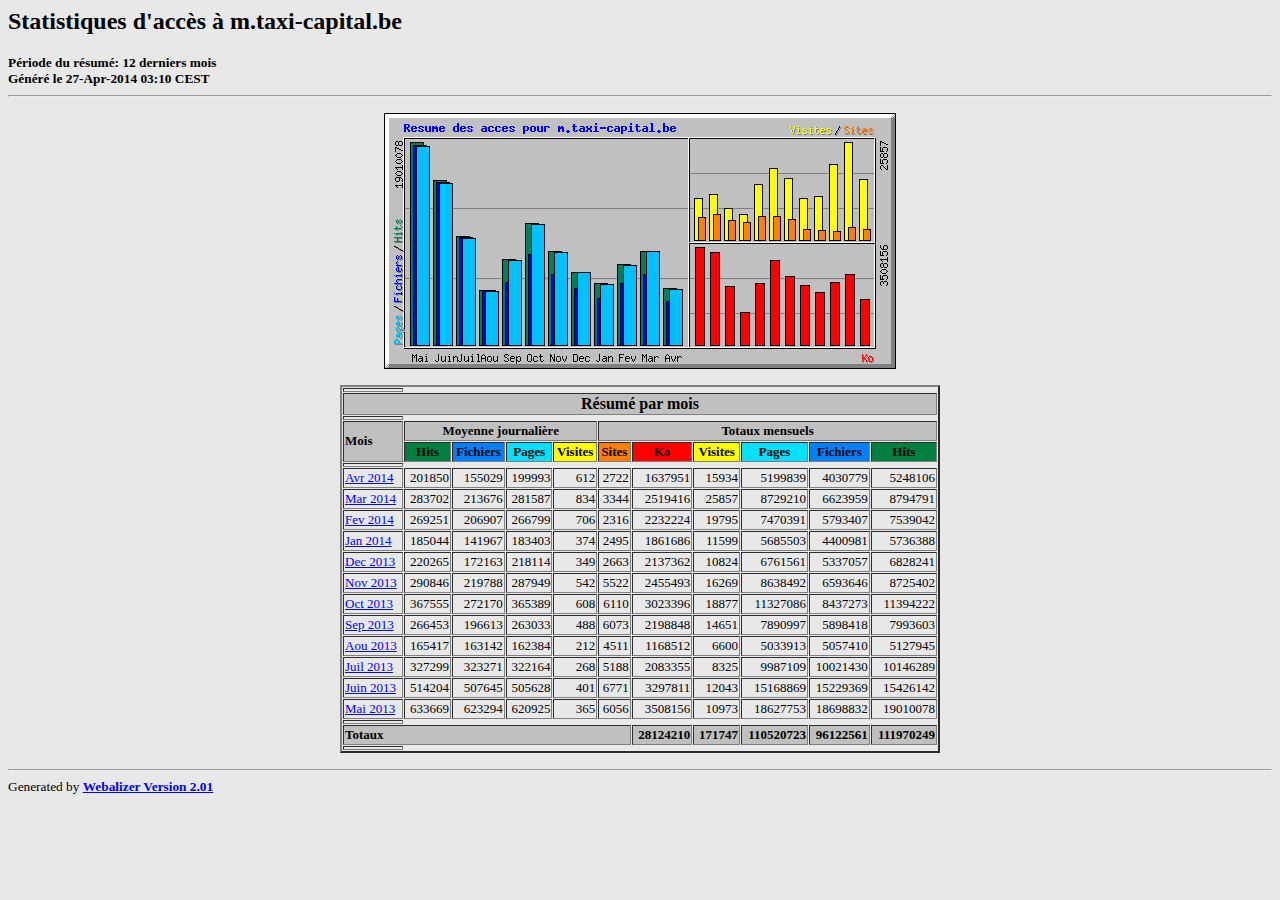
<file: stats/index.html>
<!DOCTYPE HTML PUBLIC "-//W3C//DTD HTML 4.0 Transitional//EN">

<!-- Generated by The Webalizer  Ver. 2.01-10 -->
<!--                                          -->
<!-- Copyright 1997-2000 Bradford L. Barrett  -->
<!-- (brad@mrunix.net  http://www.mrunix.net) -->
<!--                                          -->
<!-- Distributed under the GNU GPL  Version 2 -->
<!--        Full text may be found at:        -->
<!--     http://www.mrunix.net/webalizer/     -->
<!--                                          -->
<!--  Give the power back to the programmers  -->
<!--   Support the Free Software Foundation   -->
<!--           (http://www.fsf.org)           -->
<!--                                          -->
<!-- *** Generated: 27-Apr-2014 03:10 CEST *** -->

<HTML>
<HEAD>
 <TITLE>Statistiques d'acc&egrave;s &agrave; m.taxi-capital.be - 12 derniers mois</TITLE>
</HEAD>

<BODY BGCOLOR="#E8E8E8" TEXT="#000000" LINK="#0000FF" VLINK="#FF0000">
<H2>Statistiques d'acc&egrave;s &agrave; m.taxi-capital.be</H2>
<SMALL><STRONG>
P&eacute;riode du r&eacute;sum&eacute;: 12 derniers mois<BR>
G&eacute;n&eacute;r&eacute; le 27-Apr-2014 03:10 CEST<BR>
</STRONG></SMALL>
<CENTER>
<HR>
<P>
<IMG SRC="usage.png" ALT="Resume des acces pour m.taxi-capital.be" HEIGHT=256 WIDTH=512><P>
<TABLE WIDTH=600 BORDER=2 CELLSPACING=1 CELLPADDING=1>
<TR><TH HEIGHT=4></TH></TR>
<TR><TH COLSPAN=11 BGCOLOR="#C0C0C0" ALIGN=center>R&eacute;sum&eacute; par mois</TH></TR>
<TR><TH HEIGHT=4></TH></TR>
<TR><TH ALIGN=left ROWSPAN=2 BGCOLOR="#C0C0C0"><FONT SIZE="-1">Mois</FONT></TH>
<TH ALIGN=center COLSPAN=4 BGCOLOR="#C0C0C0"><FONT SIZE="-1">Moyenne journali&egrave;re</FONT></TH>
<TH ALIGN=center COLSPAN=6 BGCOLOR="#C0C0C0"><FONT SIZE="-1">Totaux mensuels</FONT></TH></TR>
<TR><TH ALIGN=center BGCOLOR="#008040"><FONT SIZE="-1">Hits</FONT></TH>
<TH ALIGN=center BGCOLOR="#0080FF"><FONT SIZE="-1">Fichiers</FONT></TH>
<TH ALIGN=center BGCOLOR="#00E0FF"><FONT SIZE="-1">Pages</FONT></TH>
<TH ALIGN=center BGCOLOR="#FFFF00"><FONT SIZE="-1">Visites</FONT></TH>
<TH ALIGN=center BGCOLOR="#FF8000"><FONT SIZE="-1">Sites</FONT></TH>
<TH ALIGN=center BGCOLOR="#FF0000"><FONT SIZE="-1">Ko</FONT></TH>
<TH ALIGN=center BGCOLOR="#FFFF00"><FONT SIZE="-1">Visites</FONT></TH>
<TH ALIGN=center BGCOLOR="#00E0FF"><FONT SIZE="-1">Pages</FONT></TH>
<TH ALIGN=center BGCOLOR="#0080FF"><FONT SIZE="-1">Fichiers</FONT></TH>
<TH ALIGN=center BGCOLOR="#008040"><FONT SIZE="-1">Hits</FONT></TH></TR>
<TR><TH HEIGHT=4></TH></TR>
<TR><TD NOWRAP><A HREF="usage_201404.html"><FONT SIZE="-1">Avr 2014</FONT></A></TD>
<TD ALIGN=right><FONT SIZE="-1">201850</FONT></TD>
<TD ALIGN=right><FONT SIZE="-1">155029</FONT></TD>
<TD ALIGN=right><FONT SIZE="-1">199993</FONT></TD>
<TD ALIGN=right><FONT SIZE="-1">612</FONT></TD>
<TD ALIGN=right><FONT SIZE="-1">2722</FONT></TD>
<TD ALIGN=right><FONT SIZE="-1">1637951</FONT></TD>
<TD ALIGN=right><FONT SIZE="-1">15934</FONT></TD>
<TD ALIGN=right><FONT SIZE="-1">5199839</FONT></TD>
<TD ALIGN=right><FONT SIZE="-1">4030779</FONT></TD>
<TD ALIGN=right><FONT SIZE="-1">5248106</FONT></TD></TR>
<TR><TD NOWRAP><A HREF="usage_201403.html"><FONT SIZE="-1">Mar 2014</FONT></A></TD>
<TD ALIGN=right><FONT SIZE="-1">283702</FONT></TD>
<TD ALIGN=right><FONT SIZE="-1">213676</FONT></TD>
<TD ALIGN=right><FONT SIZE="-1">281587</FONT></TD>
<TD ALIGN=right><FONT SIZE="-1">834</FONT></TD>
<TD ALIGN=right><FONT SIZE="-1">3344</FONT></TD>
<TD ALIGN=right><FONT SIZE="-1">2519416</FONT></TD>
<TD ALIGN=right><FONT SIZE="-1">25857</FONT></TD>
<TD ALIGN=right><FONT SIZE="-1">8729210</FONT></TD>
<TD ALIGN=right><FONT SIZE="-1">6623959</FONT></TD>
<TD ALIGN=right><FONT SIZE="-1">8794791</FONT></TD></TR>
<TR><TD NOWRAP><A HREF="usage_201402.html"><FONT SIZE="-1">Fev 2014</FONT></A></TD>
<TD ALIGN=right><FONT SIZE="-1">269251</FONT></TD>
<TD ALIGN=right><FONT SIZE="-1">206907</FONT></TD>
<TD ALIGN=right><FONT SIZE="-1">266799</FONT></TD>
<TD ALIGN=right><FONT SIZE="-1">706</FONT></TD>
<TD ALIGN=right><FONT SIZE="-1">2316</FONT></TD>
<TD ALIGN=right><FONT SIZE="-1">2232224</FONT></TD>
<TD ALIGN=right><FONT SIZE="-1">19795</FONT></TD>
<TD ALIGN=right><FONT SIZE="-1">7470391</FONT></TD>
<TD ALIGN=right><FONT SIZE="-1">5793407</FONT></TD>
<TD ALIGN=right><FONT SIZE="-1">7539042</FONT></TD></TR>
<TR><TD NOWRAP><A HREF="usage_201401.html"><FONT SIZE="-1">Jan 2014</FONT></A></TD>
<TD ALIGN=right><FONT SIZE="-1">185044</FONT></TD>
<TD ALIGN=right><FONT SIZE="-1">141967</FONT></TD>
<TD ALIGN=right><FONT SIZE="-1">183403</FONT></TD>
<TD ALIGN=right><FONT SIZE="-1">374</FONT></TD>
<TD ALIGN=right><FONT SIZE="-1">2495</FONT></TD>
<TD ALIGN=right><FONT SIZE="-1">1861686</FONT></TD>
<TD ALIGN=right><FONT SIZE="-1">11599</FONT></TD>
<TD ALIGN=right><FONT SIZE="-1">5685503</FONT></TD>
<TD ALIGN=right><FONT SIZE="-1">4400981</FONT></TD>
<TD ALIGN=right><FONT SIZE="-1">5736388</FONT></TD></TR>
<TR><TD NOWRAP><A HREF="usage_201312.html"><FONT SIZE="-1">Dec 2013</FONT></A></TD>
<TD ALIGN=right><FONT SIZE="-1">220265</FONT></TD>
<TD ALIGN=right><FONT SIZE="-1">172163</FONT></TD>
<TD ALIGN=right><FONT SIZE="-1">218114</FONT></TD>
<TD ALIGN=right><FONT SIZE="-1">349</FONT></TD>
<TD ALIGN=right><FONT SIZE="-1">2663</FONT></TD>
<TD ALIGN=right><FONT SIZE="-1">2137362</FONT></TD>
<TD ALIGN=right><FONT SIZE="-1">10824</FONT></TD>
<TD ALIGN=right><FONT SIZE="-1">6761561</FONT></TD>
<TD ALIGN=right><FONT SIZE="-1">5337057</FONT></TD>
<TD ALIGN=right><FONT SIZE="-1">6828241</FONT></TD></TR>
<TR><TD NOWRAP><A HREF="usage_201311.html"><FONT SIZE="-1">Nov 2013</FONT></A></TD>
<TD ALIGN=right><FONT SIZE="-1">290846</FONT></TD>
<TD ALIGN=right><FONT SIZE="-1">219788</FONT></TD>
<TD ALIGN=right><FONT SIZE="-1">287949</FONT></TD>
<TD ALIGN=right><FONT SIZE="-1">542</FONT></TD>
<TD ALIGN=right><FONT SIZE="-1">5522</FONT></TD>
<TD ALIGN=right><FONT SIZE="-1">2455493</FONT></TD>
<TD ALIGN=right><FONT SIZE="-1">16269</FONT></TD>
<TD ALIGN=right><FONT SIZE="-1">8638492</FONT></TD>
<TD ALIGN=right><FONT SIZE="-1">6593646</FONT></TD>
<TD ALIGN=right><FONT SIZE="-1">8725402</FONT></TD></TR>
<TR><TD NOWRAP><A HREF="usage_201310.html"><FONT SIZE="-1">Oct 2013</FONT></A></TD>
<TD ALIGN=right><FONT SIZE="-1">367555</FONT></TD>
<TD ALIGN=right><FONT SIZE="-1">272170</FONT></TD>
<TD ALIGN=right><FONT SIZE="-1">365389</FONT></TD>
<TD ALIGN=right><FONT SIZE="-1">608</FONT></TD>
<TD ALIGN=right><FONT SIZE="-1">6110</FONT></TD>
<TD ALIGN=right><FONT SIZE="-1">3023396</FONT></TD>
<TD ALIGN=right><FONT SIZE="-1">18877</FONT></TD>
<TD ALIGN=right><FONT SIZE="-1">11327086</FONT></TD>
<TD ALIGN=right><FONT SIZE="-1">8437273</FONT></TD>
<TD ALIGN=right><FONT SIZE="-1">11394222</FONT></TD></TR>
<TR><TD NOWRAP><A HREF="usage_201309.html"><FONT SIZE="-1">Sep 2013</FONT></A></TD>
<TD ALIGN=right><FONT SIZE="-1">266453</FONT></TD>
<TD ALIGN=right><FONT SIZE="-1">196613</FONT></TD>
<TD ALIGN=right><FONT SIZE="-1">263033</FONT></TD>
<TD ALIGN=right><FONT SIZE="-1">488</FONT></TD>
<TD ALIGN=right><FONT SIZE="-1">6073</FONT></TD>
<TD ALIGN=right><FONT SIZE="-1">2198848</FONT></TD>
<TD ALIGN=right><FONT SIZE="-1">14651</FONT></TD>
<TD ALIGN=right><FONT SIZE="-1">7890997</FONT></TD>
<TD ALIGN=right><FONT SIZE="-1">5898418</FONT></TD>
<TD ALIGN=right><FONT SIZE="-1">7993603</FONT></TD></TR>
<TR><TD NOWRAP><A HREF="usage_201308.html"><FONT SIZE="-1">Aou 2013</FONT></A></TD>
<TD ALIGN=right><FONT SIZE="-1">165417</FONT></TD>
<TD ALIGN=right><FONT SIZE="-1">163142</FONT></TD>
<TD ALIGN=right><FONT SIZE="-1">162384</FONT></TD>
<TD ALIGN=right><FONT SIZE="-1">212</FONT></TD>
<TD ALIGN=right><FONT SIZE="-1">4511</FONT></TD>
<TD ALIGN=right><FONT SIZE="-1">1168512</FONT></TD>
<TD ALIGN=right><FONT SIZE="-1">6600</FONT></TD>
<TD ALIGN=right><FONT SIZE="-1">5033913</FONT></TD>
<TD ALIGN=right><FONT SIZE="-1">5057410</FONT></TD>
<TD ALIGN=right><FONT SIZE="-1">5127945</FONT></TD></TR>
<TR><TD NOWRAP><A HREF="usage_201307.html"><FONT SIZE="-1">Juil 2013</FONT></A></TD>
<TD ALIGN=right><FONT SIZE="-1">327299</FONT></TD>
<TD ALIGN=right><FONT SIZE="-1">323271</FONT></TD>
<TD ALIGN=right><FONT SIZE="-1">322164</FONT></TD>
<TD ALIGN=right><FONT SIZE="-1">268</FONT></TD>
<TD ALIGN=right><FONT SIZE="-1">5188</FONT></TD>
<TD ALIGN=right><FONT SIZE="-1">2083355</FONT></TD>
<TD ALIGN=right><FONT SIZE="-1">8325</FONT></TD>
<TD ALIGN=right><FONT SIZE="-1">9987109</FONT></TD>
<TD ALIGN=right><FONT SIZE="-1">10021430</FONT></TD>
<TD ALIGN=right><FONT SIZE="-1">10146289</FONT></TD></TR>
<TR><TD NOWRAP><A HREF="usage_201306.html"><FONT SIZE="-1">Juin 2013</FONT></A></TD>
<TD ALIGN=right><FONT SIZE="-1">514204</FONT></TD>
<TD ALIGN=right><FONT SIZE="-1">507645</FONT></TD>
<TD ALIGN=right><FONT SIZE="-1">505628</FONT></TD>
<TD ALIGN=right><FONT SIZE="-1">401</FONT></TD>
<TD ALIGN=right><FONT SIZE="-1">6771</FONT></TD>
<TD ALIGN=right><FONT SIZE="-1">3297811</FONT></TD>
<TD ALIGN=right><FONT SIZE="-1">12043</FONT></TD>
<TD ALIGN=right><FONT SIZE="-1">15168869</FONT></TD>
<TD ALIGN=right><FONT SIZE="-1">15229369</FONT></TD>
<TD ALIGN=right><FONT SIZE="-1">15426142</FONT></TD></TR>
<TR><TD NOWRAP><A HREF="usage_201305.html"><FONT SIZE="-1">Mai 2013</FONT></A></TD>
<TD ALIGN=right><FONT SIZE="-1">633669</FONT></TD>
<TD ALIGN=right><FONT SIZE="-1">623294</FONT></TD>
<TD ALIGN=right><FONT SIZE="-1">620925</FONT></TD>
<TD ALIGN=right><FONT SIZE="-1">365</FONT></TD>
<TD ALIGN=right><FONT SIZE="-1">6056</FONT></TD>
<TD ALIGN=right><FONT SIZE="-1">3508156</FONT></TD>
<TD ALIGN=right><FONT SIZE="-1">10973</FONT></TD>
<TD ALIGN=right><FONT SIZE="-1">18627753</FONT></TD>
<TD ALIGN=right><FONT SIZE="-1">18698832</FONT></TD>
<TD ALIGN=right><FONT SIZE="-1">19010078</FONT></TD></TR>
<TR><TH HEIGHT=4></TH></TR>
<TR><TH BGCOLOR="#C0C0C0" COLSPAN=6 ALIGN=left><FONT SIZE="-1">Totaux</FONT></TH>
<TH BGCOLOR="#C0C0C0" ALIGN=right><FONT SIZE="-1">28124210</FONT></TH>
<TH BGCOLOR="#C0C0C0" ALIGN=right><FONT SIZE="-1">171747</FONT></TH>
<TH BGCOLOR="#C0C0C0" ALIGN=right><FONT SIZE="-1">110520723</FONT></TH>
<TH BGCOLOR="#C0C0C0" ALIGN=right><FONT SIZE="-1">96122561</FONT></TH>
<TH BGCOLOR="#C0C0C0" ALIGN=right><FONT SIZE="-1">111970249</FONT></TH></TR>
<TR><TH HEIGHT=4></TH></TR>
</TABLE>
</CENTER>
<P>
<HR>
<TABLE WIDTH="100%" CELLPADDING=0 CELLSPACING=0 BORDER=0>
<TR>
<TD ALIGN=left VALIGN=top>
<SMALL>Generated by
<A HREF="http://www.mrunix.net/webalizer/"><STRONG>Webalizer Version 2.01</STRONG></A>
</SMALL>
</TD>
</TR>
</TABLE>

<!-- Webalizer Version 2.01-10 (Mod: 16-Apr-2002) -->

</BODY>
</HTML>
</file>
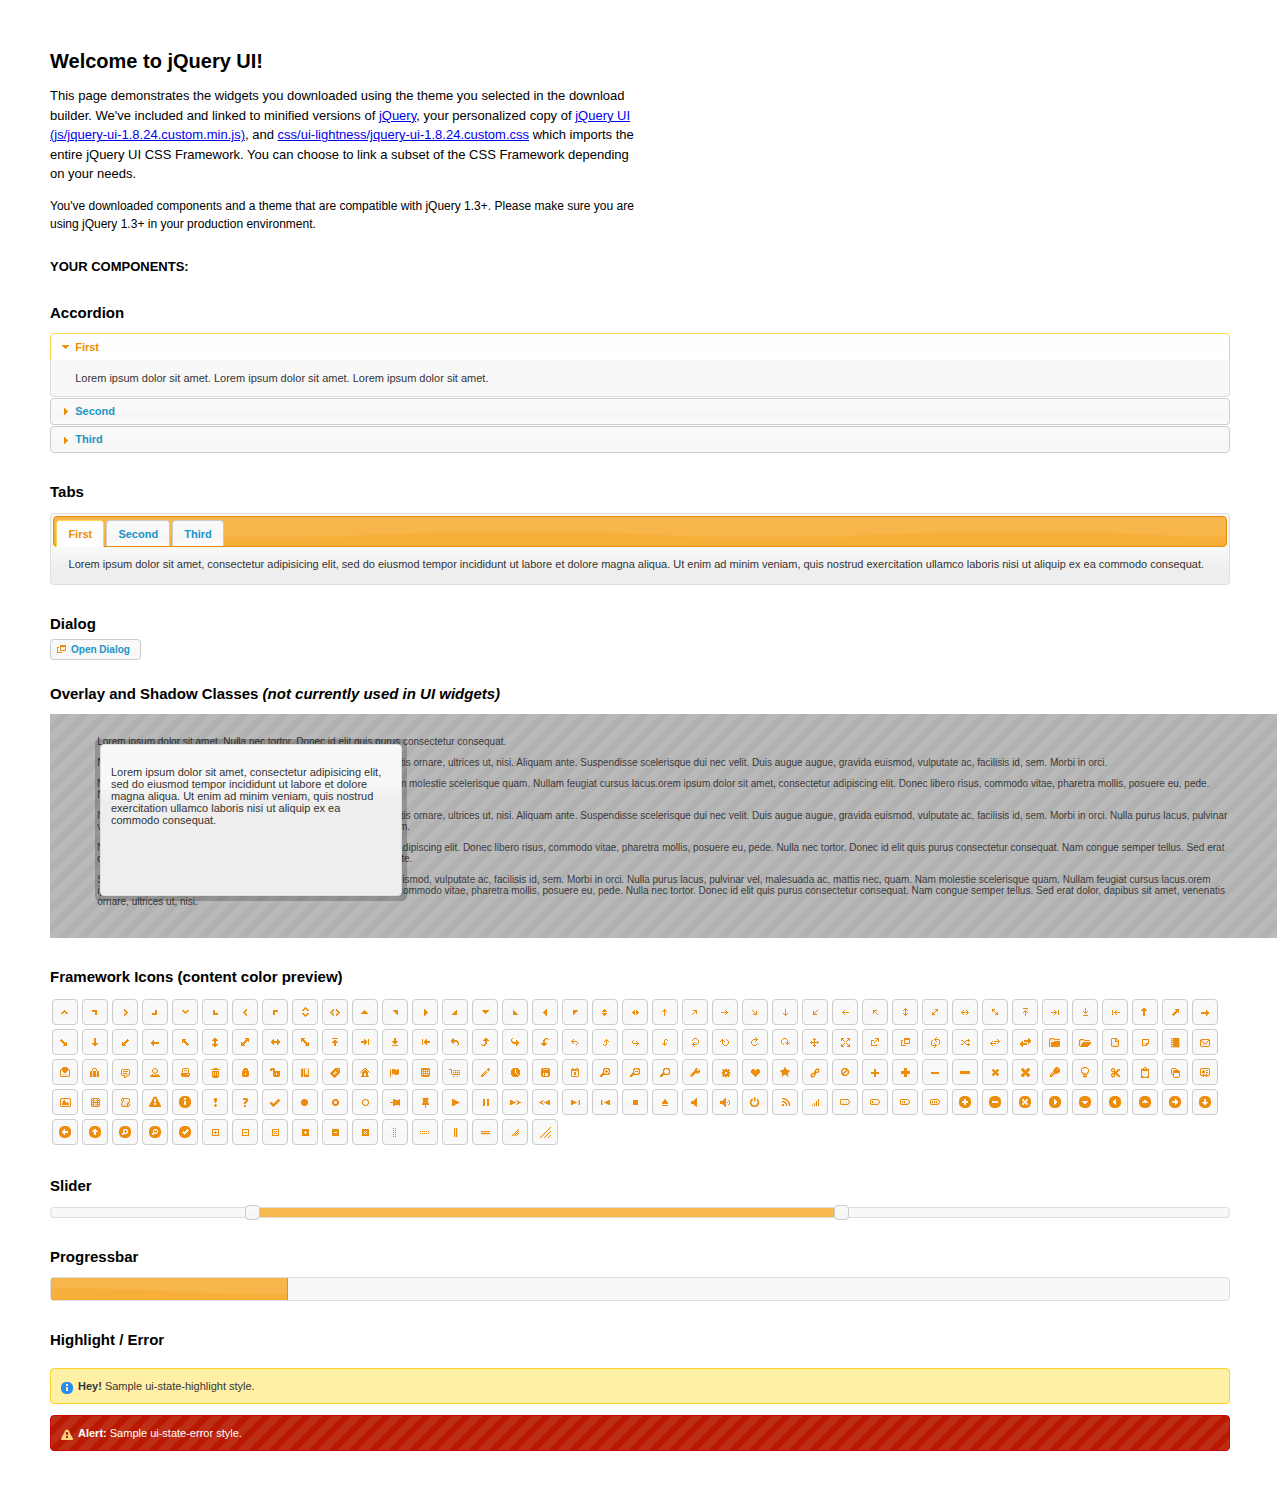
<file: js/jquery-ui-1.8.24.custom/index.html>
<!DOCTYPE html>
<html>
	<head>
		<meta http-equiv="Content-Type" content="text/html; charset=iso-8859-1" />
		<title>jQuery UI Example Page</title>
		<link type="text/css" href="css/ui-lightness/jquery-ui-1.8.24.custom.css" rel="stylesheet" />
		<script type="text/javascript" src="js/jquery-1.8.2.min.js"></script>
		<script type="text/javascript" src="js/jquery-ui-1.8.24.custom.min.js"></script>
		<script type="text/javascript">
			$(function(){

				// Accordion
				$("#accordion").accordion({ header: "h3" });

				// Tabs
				$('#tabs').tabs();

				// Dialog
				$('#dialog').dialog({
					autoOpen: false,
					width: 600,
					buttons: {
						"Ok": function() {
							$(this).dialog("close");
						},
						"Cancel": function() {
							$(this).dialog("close");
						}
					}
				});

				// Dialog Link
				$('#dialog_link').click(function(){
					$('#dialog').dialog('open');
					return false;
				});

				// Slider
				$('#slider').slider({
					range: true,
					values: [17, 67]
				});

				// Progressbar
				$("#progressbar").progressbar({
					value: 20
				});

				//hover states on the static widgets
				$('#dialog_link, ul#icons li').hover(
					function() { $(this).addClass('ui-state-hover'); },
					function() { $(this).removeClass('ui-state-hover'); }
				);

			});
		</script>
		<style type="text/css">
			/*demo page css*/
			body{ font: 62.5% "Trebuchet MS", sans-serif; margin: 50px;}
			.demoHeaders { margin-top: 2em; }
			#dialog_link {padding: .4em 1em .4em 20px;text-decoration: none;position: relative;}
			#dialog_link span.ui-icon {margin: 0 5px 0 0;position: absolute;left: .2em;top: 50%;margin-top: -8px;}
			ul#icons {margin: 0; padding: 0;}
			ul#icons li {margin: 2px; position: relative; padding: 4px 0; cursor: pointer; float: left;  list-style: none;}
			ul#icons span.ui-icon {float: left; margin: 0 4px;}
		</style>
	</head>
	<body>
	<h1>Welcome to jQuery UI!</h1>
	<p style="font-size: 1.3em; line-height: 1.5; margin: 1em 0; width: 50%;">This page demonstrates the widgets you downloaded using the theme you selected in the download builder. We've included and linked to minified versions of <a href="js/jquery-1.8.2.min.js">jQuery</a>, your personalized copy of <a href="js/jquery-ui-1.8.24.custom.min.js">jQuery UI (js/jquery-ui-1.8.24.custom.min.js)</a>, and <a href="css/ui-lightness/jquery-ui-1.8.24.custom.css">css/ui-lightness/jquery-ui-1.8.24.custom.css</a> which imports the entire jQuery UI CSS Framework. You can choose to link a subset of the CSS Framework depending on your needs. </p>
	<p style="font-size: 1.2em; line-height: 1.5; margin: 1em 0; width: 50%;">You've downloaded components and a theme that are compatible with jQuery 1.3+. Please make sure you are using jQuery 1.3+ in your production environment.</p>

	<p style="font-weight: bold; margin: 2em 0 1em; font-size: 1.3em;">YOUR COMPONENTS:</p>

		<!-- Accordion -->
		<h2 class="demoHeaders">Accordion</h2>
		<div id="accordion">
			<div>
				<h3><a href="#">First</a></h3>
				<div>Lorem ipsum dolor sit amet. Lorem ipsum dolor sit amet. Lorem ipsum dolor sit amet.</div>
			</div>
			<div>
				<h3><a href="#">Second</a></h3>
				<div>Phasellus mattis tincidunt nibh.</div>
			</div>
			<div>
				<h3><a href="#">Third</a></h3>
				<div>Nam dui erat, auctor a, dignissim quis.</div>
			</div>
		</div>

		<!-- Tabs -->
		<h2 class="demoHeaders">Tabs</h2>
		<div id="tabs">
			<ul>
				<li><a href="#tabs-1">First</a></li>
				<li><a href="#tabs-2">Second</a></li>
				<li><a href="#tabs-3">Third</a></li>
			</ul>
			<div id="tabs-1">Lorem ipsum dolor sit amet, consectetur adipisicing elit, sed do eiusmod tempor incididunt ut labore et dolore magna aliqua. Ut enim ad minim veniam, quis nostrud exercitation ullamco laboris nisi ut aliquip ex ea commodo consequat.</div>
			<div id="tabs-2">Phasellus mattis tincidunt nibh. Cras orci urna, blandit id, pretium vel, aliquet ornare, felis. Maecenas scelerisque sem non nisl. Fusce sed lorem in enim dictum bibendum.</div>
			<div id="tabs-3">Nam dui erat, auctor a, dignissim quis, sollicitudin eu, felis. Pellentesque nisi urna, interdum eget, sagittis et, consequat vestibulum, lacus. Mauris porttitor ullamcorper augue.</div>
		</div>

		<!-- Dialog NOTE: Dialog is not generated by UI in this demo so it can be visually styled in themeroller-->
		<h2 class="demoHeaders">Dialog</h2>
		<p><a href="#" id="dialog_link" class="ui-state-default ui-corner-all"><span class="ui-icon ui-icon-newwin"></span>Open Dialog</a></p>


		<h2 class="demoHeaders">Overlay and Shadow Classes <em>(not currently used in UI widgets)</em></h2>
		<div style="position: relative; width: 96%; height: 200px; padding:1% 4%; overflow:hidden;" class="fakewindowcontain">
			<p>Lorem ipsum dolor sit amet,  Nulla nec tortor. Donec id elit quis purus consectetur consequat. </p><p>Nam congue semper tellus. Sed erat dolor, dapibus sit amet, venenatis ornare, ultrices ut, nisi. Aliquam ante. Suspendisse scelerisque dui nec velit. Duis augue augue, gravida euismod, vulputate ac, facilisis id, sem. Morbi in orci. </p><p>Nulla purus lacus, pulvinar vel, malesuada ac, mattis nec, quam. Nam molestie scelerisque quam. Nullam feugiat cursus lacus.orem ipsum dolor sit amet, consectetur adipiscing elit. Donec libero risus, commodo vitae, pharetra mollis, posuere eu, pede. Nulla nec tortor. Donec id elit quis purus consectetur consequat. </p><p>Nam congue semper tellus. Sed erat dolor, dapibus sit amet, venenatis ornare, ultrices ut, nisi. Aliquam ante. Suspendisse scelerisque dui nec velit. Duis augue augue, gravida euismod, vulputate ac, facilisis id, sem. Morbi in orci. Nulla purus lacus, pulvinar vel, malesuada ac, mattis nec, quam. Nam molestie scelerisque quam. </p><p>Nullam feugiat cursus lacus.orem ipsum dolor sit amet, consectetur adipiscing elit. Donec libero risus, commodo vitae, pharetra mollis, posuere eu, pede. Nulla nec tortor. Donec id elit quis purus consectetur consequat. Nam congue semper tellus. Sed erat dolor, dapibus sit amet, venenatis ornare, ultrices ut, nisi. Aliquam ante. </p><p>Suspendisse scelerisque dui nec velit. Duis augue augue, gravida euismod, vulputate ac, facilisis id, sem. Morbi in orci. Nulla purus lacus, pulvinar vel, malesuada ac, mattis nec, quam. Nam molestie scelerisque quam. Nullam feugiat cursus lacus.orem ipsum dolor sit amet, consectetur adipiscing elit. Donec libero risus, commodo vitae, pharetra mollis, posuere eu, pede. Nulla nec tortor. Donec id elit quis purus consectetur consequat. Nam congue semper tellus. Sed erat dolor, dapibus sit amet, venenatis ornare, ultrices ut, nisi. </p>

			<!-- ui-dialog -->
			<div class="ui-overlay"><div class="ui-widget-overlay"></div><div class="ui-widget-shadow ui-corner-all" style="width: 302px; height: 152px; position: absolute; left: 50px; top: 30px;"></div></div>
			<div style="position: absolute; width: 280px; height: 130px;left: 50px; top: 30px; padding: 10px;" class="ui-widget ui-widget-content ui-corner-all">
				<div class="ui-dialog-content ui-widget-content" style="background: none; border: 0;">
					<p>Lorem ipsum dolor sit amet, consectetur adipisicing elit, sed do eiusmod tempor incididunt ut labore et dolore magna aliqua. Ut enim ad minim veniam, quis nostrud exercitation ullamco laboris nisi ut aliquip ex ea commodo consequat.</p>
				</div>
			</div>

		</div>


		<!-- ui-dialog -->
		<div id="dialog" title="Dialog Title">
			<p>Lorem ipsum dolor sit amet, consectetur adipisicing elit, sed do eiusmod tempor incididunt ut labore et dolore magna aliqua. Ut enim ad minim veniam, quis nostrud exercitation ullamco laboris nisi ut aliquip ex ea commodo consequat.</p>
		</div>


		<h2 class="demoHeaders">Framework Icons (content color preview)</h2>
		<ul id="icons" class="ui-widget ui-helper-clearfix">

		<li class="ui-state-default ui-corner-all" title=".ui-icon-carat-1-n"><span class="ui-icon ui-icon-carat-1-n"></span></li>
		<li class="ui-state-default ui-corner-all" title=".ui-icon-carat-1-ne"><span class="ui-icon ui-icon-carat-1-ne"></span></li>
		<li class="ui-state-default ui-corner-all" title=".ui-icon-carat-1-e"><span class="ui-icon ui-icon-carat-1-e"></span></li>

		<li class="ui-state-default ui-corner-all" title=".ui-icon-carat-1-se"><span class="ui-icon ui-icon-carat-1-se"></span></li>
		<li class="ui-state-default ui-corner-all" title=".ui-icon-carat-1-s"><span class="ui-icon ui-icon-carat-1-s"></span></li>
		<li class="ui-state-default ui-corner-all" title=".ui-icon-carat-1-sw"><span class="ui-icon ui-icon-carat-1-sw"></span></li>
		<li class="ui-state-default ui-corner-all" title=".ui-icon-carat-1-w"><span class="ui-icon ui-icon-carat-1-w"></span></li>
		<li class="ui-state-default ui-corner-all" title=".ui-icon-carat-1-nw"><span class="ui-icon ui-icon-carat-1-nw"></span></li>
		<li class="ui-state-default ui-corner-all" title=".ui-icon-carat-2-n-s"><span class="ui-icon ui-icon-carat-2-n-s"></span></li>
		<li class="ui-state-default ui-corner-all" title=".ui-icon-carat-2-e-w"><span class="ui-icon ui-icon-carat-2-e-w"></span></li>
		<li class="ui-state-default ui-corner-all" title=".ui-icon-triangle-1-n"><span class="ui-icon ui-icon-triangle-1-n"></span></li>
		<li class="ui-state-default ui-corner-all" title=".ui-icon-triangle-1-ne"><span class="ui-icon ui-icon-triangle-1-ne"></span></li>

		<li class="ui-state-default ui-corner-all" title=".ui-icon-triangle-1-e"><span class="ui-icon ui-icon-triangle-1-e"></span></li>
		<li class="ui-state-default ui-corner-all" title=".ui-icon-triangle-1-se"><span class="ui-icon ui-icon-triangle-1-se"></span></li>
		<li class="ui-state-default ui-corner-all" title=".ui-icon-triangle-1-s"><span class="ui-icon ui-icon-triangle-1-s"></span></li>
		<li class="ui-state-default ui-corner-all" title=".ui-icon-triangle-1-sw"><span class="ui-icon ui-icon-triangle-1-sw"></span></li>
		<li class="ui-state-default ui-corner-all" title=".ui-icon-triangle-1-w"><span class="ui-icon ui-icon-triangle-1-w"></span></li>
		<li class="ui-state-default ui-corner-all" title=".ui-icon-triangle-1-nw"><span class="ui-icon ui-icon-triangle-1-nw"></span></li>
		<li class="ui-state-default ui-corner-all" title=".ui-icon-triangle-2-n-s"><span class="ui-icon ui-icon-triangle-2-n-s"></span></li>
		<li class="ui-state-default ui-corner-all" title=".ui-icon-triangle-2-e-w"><span class="ui-icon ui-icon-triangle-2-e-w"></span></li>
		<li class="ui-state-default ui-corner-all" title=".ui-icon-arrow-1-n"><span class="ui-icon ui-icon-arrow-1-n"></span></li>

		<li class="ui-state-default ui-corner-all" title=".ui-icon-arrow-1-ne"><span class="ui-icon ui-icon-arrow-1-ne"></span></li>
		<li class="ui-state-default ui-corner-all" title=".ui-icon-arrow-1-e"><span class="ui-icon ui-icon-arrow-1-e"></span></li>
		<li class="ui-state-default ui-corner-all" title=".ui-icon-arrow-1-se"><span class="ui-icon ui-icon-arrow-1-se"></span></li>
		<li class="ui-state-default ui-corner-all" title=".ui-icon-arrow-1-s"><span class="ui-icon ui-icon-arrow-1-s"></span></li>
		<li class="ui-state-default ui-corner-all" title=".ui-icon-arrow-1-sw"><span class="ui-icon ui-icon-arrow-1-sw"></span></li>
		<li class="ui-state-default ui-corner-all" title=".ui-icon-arrow-1-w"><span class="ui-icon ui-icon-arrow-1-w"></span></li>
		<li class="ui-state-default ui-corner-all" title=".ui-icon-arrow-1-nw"><span class="ui-icon ui-icon-arrow-1-nw"></span></li>
		<li class="ui-state-default ui-corner-all" title=".ui-icon-arrow-2-n-s"><span class="ui-icon ui-icon-arrow-2-n-s"></span></li>
		<li class="ui-state-default ui-corner-all" title=".ui-icon-arrow-2-ne-sw"><span class="ui-icon ui-icon-arrow-2-ne-sw"></span></li>

		<li class="ui-state-default ui-corner-all" title=".ui-icon-arrow-2-e-w"><span class="ui-icon ui-icon-arrow-2-e-w"></span></li>
		<li class="ui-state-default ui-corner-all" title=".ui-icon-arrow-2-se-nw"><span class="ui-icon ui-icon-arrow-2-se-nw"></span></li>
		<li class="ui-state-default ui-corner-all" title=".ui-icon-arrowstop-1-n"><span class="ui-icon ui-icon-arrowstop-1-n"></span></li>
		<li class="ui-state-default ui-corner-all" title=".ui-icon-arrowstop-1-e"><span class="ui-icon ui-icon-arrowstop-1-e"></span></li>
		<li class="ui-state-default ui-corner-all" title=".ui-icon-arrowstop-1-s"><span class="ui-icon ui-icon-arrowstop-1-s"></span></li>
		<li class="ui-state-default ui-corner-all" title=".ui-icon-arrowstop-1-w"><span class="ui-icon ui-icon-arrowstop-1-w"></span></li>
		<li class="ui-state-default ui-corner-all" title=".ui-icon-arrowthick-1-n"><span class="ui-icon ui-icon-arrowthick-1-n"></span></li>
		<li class="ui-state-default ui-corner-all" title=".ui-icon-arrowthick-1-ne"><span class="ui-icon ui-icon-arrowthick-1-ne"></span></li>
		<li class="ui-state-default ui-corner-all" title=".ui-icon-arrowthick-1-e"><span class="ui-icon ui-icon-arrowthick-1-e"></span></li>

		<li class="ui-state-default ui-corner-all" title=".ui-icon-arrowthick-1-se"><span class="ui-icon ui-icon-arrowthick-1-se"></span></li>
		<li class="ui-state-default ui-corner-all" title=".ui-icon-arrowthick-1-s"><span class="ui-icon ui-icon-arrowthick-1-s"></span></li>
		<li class="ui-state-default ui-corner-all" title=".ui-icon-arrowthick-1-sw"><span class="ui-icon ui-icon-arrowthick-1-sw"></span></li>
		<li class="ui-state-default ui-corner-all" title=".ui-icon-arrowthick-1-w"><span class="ui-icon ui-icon-arrowthick-1-w"></span></li>
		<li class="ui-state-default ui-corner-all" title=".ui-icon-arrowthick-1-nw"><span class="ui-icon ui-icon-arrowthick-1-nw"></span></li>
		<li class="ui-state-default ui-corner-all" title=".ui-icon-arrowthick-2-n-s"><span class="ui-icon ui-icon-arrowthick-2-n-s"></span></li>
		<li class="ui-state-default ui-corner-all" title=".ui-icon-arrowthick-2-ne-sw"><span class="ui-icon ui-icon-arrowthick-2-ne-sw"></span></li>
		<li class="ui-state-default ui-corner-all" title=".ui-icon-arrowthick-2-e-w"><span class="ui-icon ui-icon-arrowthick-2-e-w"></span></li>
		<li class="ui-state-default ui-corner-all" title=".ui-icon-arrowthick-2-se-nw"><span class="ui-icon ui-icon-arrowthick-2-se-nw"></span></li>

		<li class="ui-state-default ui-corner-all" title=".ui-icon-arrowthickstop-1-n"><span class="ui-icon ui-icon-arrowthickstop-1-n"></span></li>
		<li class="ui-state-default ui-corner-all" title=".ui-icon-arrowthickstop-1-e"><span class="ui-icon ui-icon-arrowthickstop-1-e"></span></li>
		<li class="ui-state-default ui-corner-all" title=".ui-icon-arrowthickstop-1-s"><span class="ui-icon ui-icon-arrowthickstop-1-s"></span></li>
		<li class="ui-state-default ui-corner-all" title=".ui-icon-arrowthickstop-1-w"><span class="ui-icon ui-icon-arrowthickstop-1-w"></span></li>
		<li class="ui-state-default ui-corner-all" title=".ui-icon-arrowreturnthick-1-w"><span class="ui-icon ui-icon-arrowreturnthick-1-w"></span></li>
		<li class="ui-state-default ui-corner-all" title=".ui-icon-arrowreturnthick-1-n"><span class="ui-icon ui-icon-arrowreturnthick-1-n"></span></li>
		<li class="ui-state-default ui-corner-all" title=".ui-icon-arrowreturnthick-1-e"><span class="ui-icon ui-icon-arrowreturnthick-1-e"></span></li>
		<li class="ui-state-default ui-corner-all" title=".ui-icon-arrowreturnthick-1-s"><span class="ui-icon ui-icon-arrowreturnthick-1-s"></span></li>
		<li class="ui-state-default ui-corner-all" title=".ui-icon-arrowreturn-1-w"><span class="ui-icon ui-icon-arrowreturn-1-w"></span></li>

		<li class="ui-state-default ui-corner-all" title=".ui-icon-arrowreturn-1-n"><span class="ui-icon ui-icon-arrowreturn-1-n"></span></li>
		<li class="ui-state-default ui-corner-all" title=".ui-icon-arrowreturn-1-e"><span class="ui-icon ui-icon-arrowreturn-1-e"></span></li>
		<li class="ui-state-default ui-corner-all" title=".ui-icon-arrowreturn-1-s"><span class="ui-icon ui-icon-arrowreturn-1-s"></span></li>
		<li class="ui-state-default ui-corner-all" title=".ui-icon-arrowrefresh-1-w"><span class="ui-icon ui-icon-arrowrefresh-1-w"></span></li>
		<li class="ui-state-default ui-corner-all" title=".ui-icon-arrowrefresh-1-n"><span class="ui-icon ui-icon-arrowrefresh-1-n"></span></li>
		<li class="ui-state-default ui-corner-all" title=".ui-icon-arrowrefresh-1-e"><span class="ui-icon ui-icon-arrowrefresh-1-e"></span></li>
		<li class="ui-state-default ui-corner-all" title=".ui-icon-arrowrefresh-1-s"><span class="ui-icon ui-icon-arrowrefresh-1-s"></span></li>
		<li class="ui-state-default ui-corner-all" title=".ui-icon-arrow-4"><span class="ui-icon ui-icon-arrow-4"></span></li>
		<li class="ui-state-default ui-corner-all" title=".ui-icon-arrow-4-diag"><span class="ui-icon ui-icon-arrow-4-diag"></span></li>

		<li class="ui-state-default ui-corner-all" title=".ui-icon-extlink"><span class="ui-icon ui-icon-extlink"></span></li>
		<li class="ui-state-default ui-corner-all" title=".ui-icon-newwin"><span class="ui-icon ui-icon-newwin"></span></li>
		<li class="ui-state-default ui-corner-all" title=".ui-icon-refresh"><span class="ui-icon ui-icon-refresh"></span></li>
		<li class="ui-state-default ui-corner-all" title=".ui-icon-shuffle"><span class="ui-icon ui-icon-shuffle"></span></li>
		<li class="ui-state-default ui-corner-all" title=".ui-icon-transfer-e-w"><span class="ui-icon ui-icon-transfer-e-w"></span></li>
		<li class="ui-state-default ui-corner-all" title=".ui-icon-transferthick-e-w"><span class="ui-icon ui-icon-transferthick-e-w"></span></li>
		<li class="ui-state-default ui-corner-all" title=".ui-icon-folder-collapsed"><span class="ui-icon ui-icon-folder-collapsed"></span></li>
		<li class="ui-state-default ui-corner-all" title=".ui-icon-folder-open"><span class="ui-icon ui-icon-folder-open"></span></li>
		<li class="ui-state-default ui-corner-all" title=".ui-icon-document"><span class="ui-icon ui-icon-document"></span></li>

		<li class="ui-state-default ui-corner-all" title=".ui-icon-document-b"><span class="ui-icon ui-icon-document-b"></span></li>
		<li class="ui-state-default ui-corner-all" title=".ui-icon-note"><span class="ui-icon ui-icon-note"></span></li>
		<li class="ui-state-default ui-corner-all" title=".ui-icon-mail-closed"><span class="ui-icon ui-icon-mail-closed"></span></li>
		<li class="ui-state-default ui-corner-all" title=".ui-icon-mail-open"><span class="ui-icon ui-icon-mail-open"></span></li>
		<li class="ui-state-default ui-corner-all" title=".ui-icon-suitcase"><span class="ui-icon ui-icon-suitcase"></span></li>
		<li class="ui-state-default ui-corner-all" title=".ui-icon-comment"><span class="ui-icon ui-icon-comment"></span></li>
		<li class="ui-state-default ui-corner-all" title=".ui-icon-person"><span class="ui-icon ui-icon-person"></span></li>
		<li class="ui-state-default ui-corner-all" title=".ui-icon-print"><span class="ui-icon ui-icon-print"></span></li>
		<li class="ui-state-default ui-corner-all" title=".ui-icon-trash"><span class="ui-icon ui-icon-trash"></span></li>

		<li class="ui-state-default ui-corner-all" title=".ui-icon-locked"><span class="ui-icon ui-icon-locked"></span></li>
		<li class="ui-state-default ui-corner-all" title=".ui-icon-unlocked"><span class="ui-icon ui-icon-unlocked"></span></li>
		<li class="ui-state-default ui-corner-all" title=".ui-icon-bookmark"><span class="ui-icon ui-icon-bookmark"></span></li>
		<li class="ui-state-default ui-corner-all" title=".ui-icon-tag"><span class="ui-icon ui-icon-tag"></span></li>
		<li class="ui-state-default ui-corner-all" title=".ui-icon-home"><span class="ui-icon ui-icon-home"></span></li>
		<li class="ui-state-default ui-corner-all" title=".ui-icon-flag"><span class="ui-icon ui-icon-flag"></span></li>
		<li class="ui-state-default ui-corner-all" title=".ui-icon-calculator"><span class="ui-icon ui-icon-calculator"></span></li>
		<li class="ui-state-default ui-corner-all" title=".ui-icon-cart"><span class="ui-icon ui-icon-cart"></span></li>
		<li class="ui-state-default ui-corner-all" title=".ui-icon-pencil"><span class="ui-icon ui-icon-pencil"></span></li>

		<li class="ui-state-default ui-corner-all" title=".ui-icon-clock"><span class="ui-icon ui-icon-clock"></span></li>
		<li class="ui-state-default ui-corner-all" title=".ui-icon-disk"><span class="ui-icon ui-icon-disk"></span></li>
		<li class="ui-state-default ui-corner-all" title=".ui-icon-calendar"><span class="ui-icon ui-icon-calendar"></span></li>
		<li class="ui-state-default ui-corner-all" title=".ui-icon-zoomin"><span class="ui-icon ui-icon-zoomin"></span></li>
		<li class="ui-state-default ui-corner-all" title=".ui-icon-zoomout"><span class="ui-icon ui-icon-zoomout"></span></li>
		<li class="ui-state-default ui-corner-all" title=".ui-icon-search"><span class="ui-icon ui-icon-search"></span></li>
		<li class="ui-state-default ui-corner-all" title=".ui-icon-wrench"><span class="ui-icon ui-icon-wrench"></span></li>
		<li class="ui-state-default ui-corner-all" title=".ui-icon-gear"><span class="ui-icon ui-icon-gear"></span></li>
		<li class="ui-state-default ui-corner-all" title=".ui-icon-heart"><span class="ui-icon ui-icon-heart"></span></li>

		<li class="ui-state-default ui-corner-all" title=".ui-icon-star"><span class="ui-icon ui-icon-star"></span></li>
		<li class="ui-state-default ui-corner-all" title=".ui-icon-link"><span class="ui-icon ui-icon-link"></span></li>
		<li class="ui-state-default ui-corner-all" title=".ui-icon-cancel"><span class="ui-icon ui-icon-cancel"></span></li>
		<li class="ui-state-default ui-corner-all" title=".ui-icon-plus"><span class="ui-icon ui-icon-plus"></span></li>
		<li class="ui-state-default ui-corner-all" title=".ui-icon-plusthick"><span class="ui-icon ui-icon-plusthick"></span></li>
		<li class="ui-state-default ui-corner-all" title=".ui-icon-minus"><span class="ui-icon ui-icon-minus"></span></li>
		<li class="ui-state-default ui-corner-all" title=".ui-icon-minusthick"><span class="ui-icon ui-icon-minusthick"></span></li>
		<li class="ui-state-default ui-corner-all" title=".ui-icon-close"><span class="ui-icon ui-icon-close"></span></li>
		<li class="ui-state-default ui-corner-all" title=".ui-icon-closethick"><span class="ui-icon ui-icon-closethick"></span></li>

		<li class="ui-state-default ui-corner-all" title=".ui-icon-key"><span class="ui-icon ui-icon-key"></span></li>
		<li class="ui-state-default ui-corner-all" title=".ui-icon-lightbulb"><span class="ui-icon ui-icon-lightbulb"></span></li>
		<li class="ui-state-default ui-corner-all" title=".ui-icon-scissors"><span class="ui-icon ui-icon-scissors"></span></li>
		<li class="ui-state-default ui-corner-all" title=".ui-icon-clipboard"><span class="ui-icon ui-icon-clipboard"></span></li>
		<li class="ui-state-default ui-corner-all" title=".ui-icon-copy"><span class="ui-icon ui-icon-copy"></span></li>
		<li class="ui-state-default ui-corner-all" title=".ui-icon-contact"><span class="ui-icon ui-icon-contact"></span></li>
		<li class="ui-state-default ui-corner-all" title=".ui-icon-image"><span class="ui-icon ui-icon-image"></span></li>
		<li class="ui-state-default ui-corner-all" title=".ui-icon-video"><span class="ui-icon ui-icon-video"></span></li>
		<li class="ui-state-default ui-corner-all" title=".ui-icon-script"><span class="ui-icon ui-icon-script"></span></li>
		<li class="ui-state-default ui-corner-all" title=".ui-icon-alert"><span class="ui-icon ui-icon-alert"></span></li>

		<li class="ui-state-default ui-corner-all" title=".ui-icon-info"><span class="ui-icon ui-icon-info"></span></li>
		<li class="ui-state-default ui-corner-all" title=".ui-icon-notice"><span class="ui-icon ui-icon-notice"></span></li>
		<li class="ui-state-default ui-corner-all" title=".ui-icon-help"><span class="ui-icon ui-icon-help"></span></li>
		<li class="ui-state-default ui-corner-all" title=".ui-icon-check"><span class="ui-icon ui-icon-check"></span></li>
		<li class="ui-state-default ui-corner-all" title=".ui-icon-bullet"><span class="ui-icon ui-icon-bullet"></span></li>
		<li class="ui-state-default ui-corner-all" title=".ui-icon-radio-off"><span class="ui-icon ui-icon-radio-off"></span></li>
		<li class="ui-state-default ui-corner-all" title=".ui-icon-radio-on"><span class="ui-icon ui-icon-radio-on"></span></li>
		<li class="ui-state-default ui-corner-all" title=".ui-icon-pin-w"><span class="ui-icon ui-icon-pin-w"></span></li>
		<li class="ui-state-default ui-corner-all" title=".ui-icon-pin-s"><span class="ui-icon ui-icon-pin-s"></span></li>
		<li class="ui-state-default ui-corner-all" title=".ui-icon-play"><span class="ui-icon ui-icon-play"></span></li>
		<li class="ui-state-default ui-corner-all" title=".ui-icon-pause"><span class="ui-icon ui-icon-pause"></span></li>

		<li class="ui-state-default ui-corner-all" title=".ui-icon-seek-next"><span class="ui-icon ui-icon-seek-next"></span></li>
		<li class="ui-state-default ui-corner-all" title=".ui-icon-seek-prev"><span class="ui-icon ui-icon-seek-prev"></span></li>
		<li class="ui-state-default ui-corner-all" title=".ui-icon-seek-end"><span class="ui-icon ui-icon-seek-end"></span></li>
		<li class="ui-state-default ui-corner-all" title=".ui-icon-seek-first"><span class="ui-icon ui-icon-seek-first"></span></li>
		<li class="ui-state-default ui-corner-all" title=".ui-icon-stop"><span class="ui-icon ui-icon-stop"></span></li>
		<li class="ui-state-default ui-corner-all" title=".ui-icon-eject"><span class="ui-icon ui-icon-eject"></span></li>
		<li class="ui-state-default ui-corner-all" title=".ui-icon-volume-off"><span class="ui-icon ui-icon-volume-off"></span></li>
		<li class="ui-state-default ui-corner-all" title=".ui-icon-volume-on"><span class="ui-icon ui-icon-volume-on"></span></li>
		<li class="ui-state-default ui-corner-all" title=".ui-icon-power"><span class="ui-icon ui-icon-power"></span></li>

		<li class="ui-state-default ui-corner-all" title=".ui-icon-signal-diag"><span class="ui-icon ui-icon-signal-diag"></span></li>
		<li class="ui-state-default ui-corner-all" title=".ui-icon-signal"><span class="ui-icon ui-icon-signal"></span></li>
		<li class="ui-state-default ui-corner-all" title=".ui-icon-battery-0"><span class="ui-icon ui-icon-battery-0"></span></li>
		<li class="ui-state-default ui-corner-all" title=".ui-icon-battery-1"><span class="ui-icon ui-icon-battery-1"></span></li>
		<li class="ui-state-default ui-corner-all" title=".ui-icon-battery-2"><span class="ui-icon ui-icon-battery-2"></span></li>
		<li class="ui-state-default ui-corner-all" title=".ui-icon-battery-3"><span class="ui-icon ui-icon-battery-3"></span></li>
		<li class="ui-state-default ui-corner-all" title=".ui-icon-circle-plus"><span class="ui-icon ui-icon-circle-plus"></span></li>
		<li class="ui-state-default ui-corner-all" title=".ui-icon-circle-minus"><span class="ui-icon ui-icon-circle-minus"></span></li>
		<li class="ui-state-default ui-corner-all" title=".ui-icon-circle-close"><span class="ui-icon ui-icon-circle-close"></span></li>

		<li class="ui-state-default ui-corner-all" title=".ui-icon-circle-triangle-e"><span class="ui-icon ui-icon-circle-triangle-e"></span></li>
		<li class="ui-state-default ui-corner-all" title=".ui-icon-circle-triangle-s"><span class="ui-icon ui-icon-circle-triangle-s"></span></li>
		<li class="ui-state-default ui-corner-all" title=".ui-icon-circle-triangle-w"><span class="ui-icon ui-icon-circle-triangle-w"></span></li>
		<li class="ui-state-default ui-corner-all" title=".ui-icon-circle-triangle-n"><span class="ui-icon ui-icon-circle-triangle-n"></span></li>
		<li class="ui-state-default ui-corner-all" title=".ui-icon-circle-arrow-e"><span class="ui-icon ui-icon-circle-arrow-e"></span></li>
		<li class="ui-state-default ui-corner-all" title=".ui-icon-circle-arrow-s"><span class="ui-icon ui-icon-circle-arrow-s"></span></li>
		<li class="ui-state-default ui-corner-all" title=".ui-icon-circle-arrow-w"><span class="ui-icon ui-icon-circle-arrow-w"></span></li>
		<li class="ui-state-default ui-corner-all" title=".ui-icon-circle-arrow-n"><span class="ui-icon ui-icon-circle-arrow-n"></span></li>
		<li class="ui-state-default ui-corner-all" title=".ui-icon-circle-zoomin"><span class="ui-icon ui-icon-circle-zoomin"></span></li>

		<li class="ui-state-default ui-corner-all" title=".ui-icon-circle-zoomout"><span class="ui-icon ui-icon-circle-zoomout"></span></li>
		<li class="ui-state-default ui-corner-all" title=".ui-icon-circle-check"><span class="ui-icon ui-icon-circle-check"></span></li>
		<li class="ui-state-default ui-corner-all" title=".ui-icon-circlesmall-plus"><span class="ui-icon ui-icon-circlesmall-plus"></span></li>
		<li class="ui-state-default ui-corner-all" title=".ui-icon-circlesmall-minus"><span class="ui-icon ui-icon-circlesmall-minus"></span></li>
		<li class="ui-state-default ui-corner-all" title=".ui-icon-circlesmall-close"><span class="ui-icon ui-icon-circlesmall-close"></span></li>
		<li class="ui-state-default ui-corner-all" title=".ui-icon-squaresmall-plus"><span class="ui-icon ui-icon-squaresmall-plus"></span></li>
		<li class="ui-state-default ui-corner-all" title=".ui-icon-squaresmall-minus"><span class="ui-icon ui-icon-squaresmall-minus"></span></li>
		<li class="ui-state-default ui-corner-all" title=".ui-icon-squaresmall-close"><span class="ui-icon ui-icon-squaresmall-close"></span></li>
		<li class="ui-state-default ui-corner-all" title=".ui-icon-grip-dotted-vertical"><span class="ui-icon ui-icon-grip-dotted-vertical"></span></li>

		<li class="ui-state-default ui-corner-all" title=".ui-icon-grip-dotted-horizontal"><span class="ui-icon ui-icon-grip-dotted-horizontal"></span></li>
		<li class="ui-state-default ui-corner-all" title=".ui-icon-grip-solid-vertical"><span class="ui-icon ui-icon-grip-solid-vertical"></span></li>
		<li class="ui-state-default ui-corner-all" title=".ui-icon-grip-solid-horizontal"><span class="ui-icon ui-icon-grip-solid-horizontal"></span></li>
		<li class="ui-state-default ui-corner-all" title=".ui-icon-gripsmall-diagonal-se"><span class="ui-icon ui-icon-gripsmall-diagonal-se"></span></li>
		<li class="ui-state-default ui-corner-all" title=".ui-icon-grip-diagonal-se"><span class="ui-icon ui-icon-grip-diagonal-se"></span></li>
		</ul>


		<!-- Slider -->
		<h2 class="demoHeaders">Slider</h2>
		<div id="slider"></div>

		<!-- Progressbar -->
		<h2 class="demoHeaders">Progressbar</h2>
		<div id="progressbar"></div>

		<!-- Highlight / Error -->
		<h2 class="demoHeaders">Highlight / Error</h2>
		<div class="ui-widget">
			<div class="ui-state-highlight ui-corner-all" style="margin-top: 20px; padding: 0 .7em;">
				<p><span class="ui-icon ui-icon-info" style="float: left; margin-right: .3em;"></span>
				<strong>Hey!</strong> Sample ui-state-highlight style.</p>
			</div>
		</div>
		<br/>
		<div class="ui-widget">
			<div class="ui-state-error ui-corner-all" style="padding: 0 .7em;">
				<p><span class="ui-icon ui-icon-alert" style="float: left; margin-right: .3em;"></span>
				<strong>Alert:</strong> Sample ui-state-error style.</p>
			</div>
		</div>

	</body>
</html>
</file>
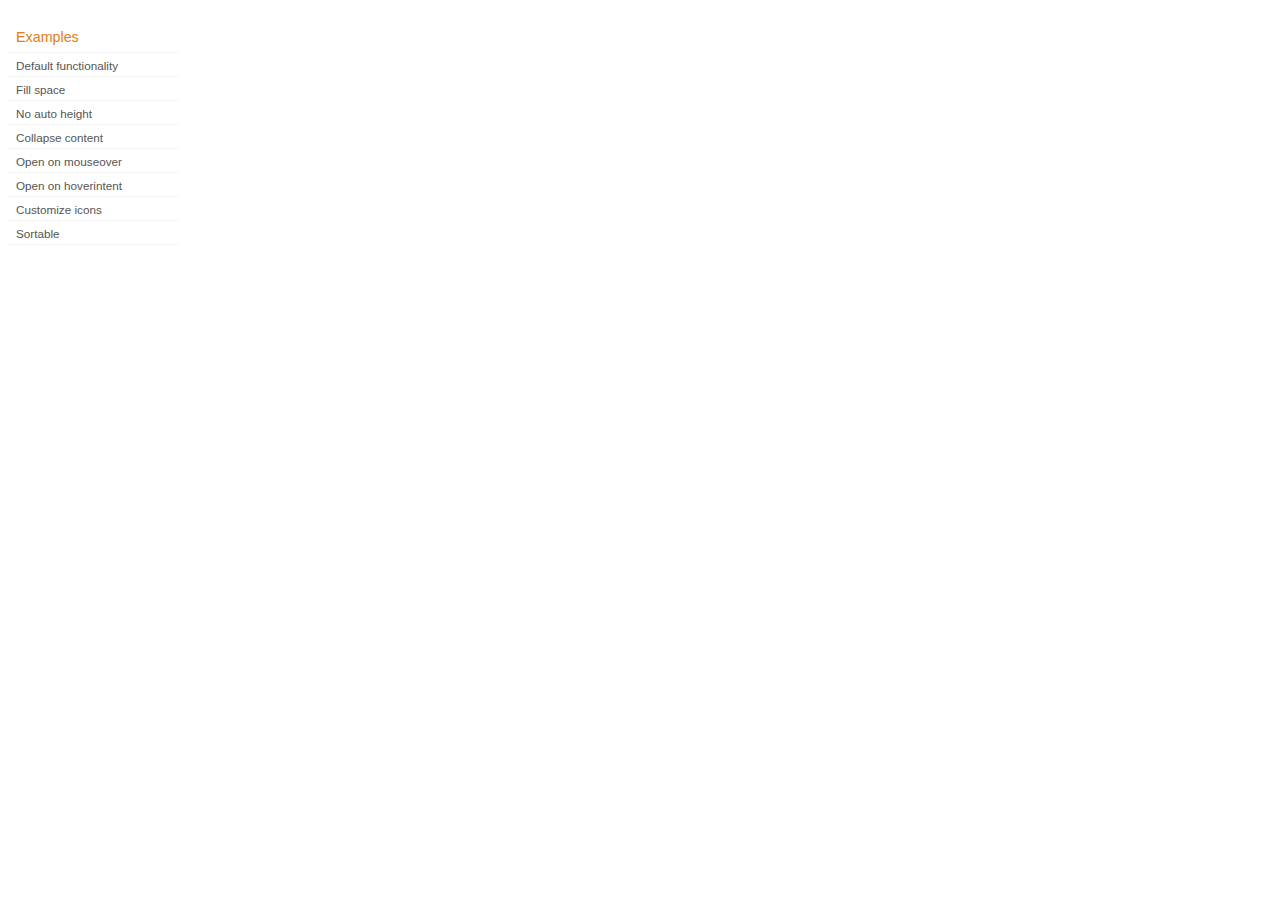
<file: js/jquery-ui-1.8.24.custom/development-bundle/demos/accordion/index.html>
<!DOCTYPE html>
<html lang="en">
<head>
	<meta charset="utf-8">
	<title>jQuery UI Accordion Demos</title>
	<link rel="stylesheet" href="../demos.css">
</head>
<body>

<div class="demos-nav">
	<h4>Examples</h4>
	<ul>
		<li class="demo-config-on"><a href="default.html">Default functionality</a></li>
		<li><a href="fillspace.html">Fill space</a></li>
		<li><a href="no-auto-height.html">No auto height</a></li>
		<li><a href="collapsible.html">Collapse content</a></li>
		<li><a href="mouseover.html">Open on mouseover</a></li>
		<li><a href="hoverintent.html">Open on hoverintent</a></li>
		<li><a href="custom-icons.html">Customize icons</a></li>
		<li><a href="sortable.html">Sortable</a></li>
	</ul>
</div>

</body>
</html>
</file>
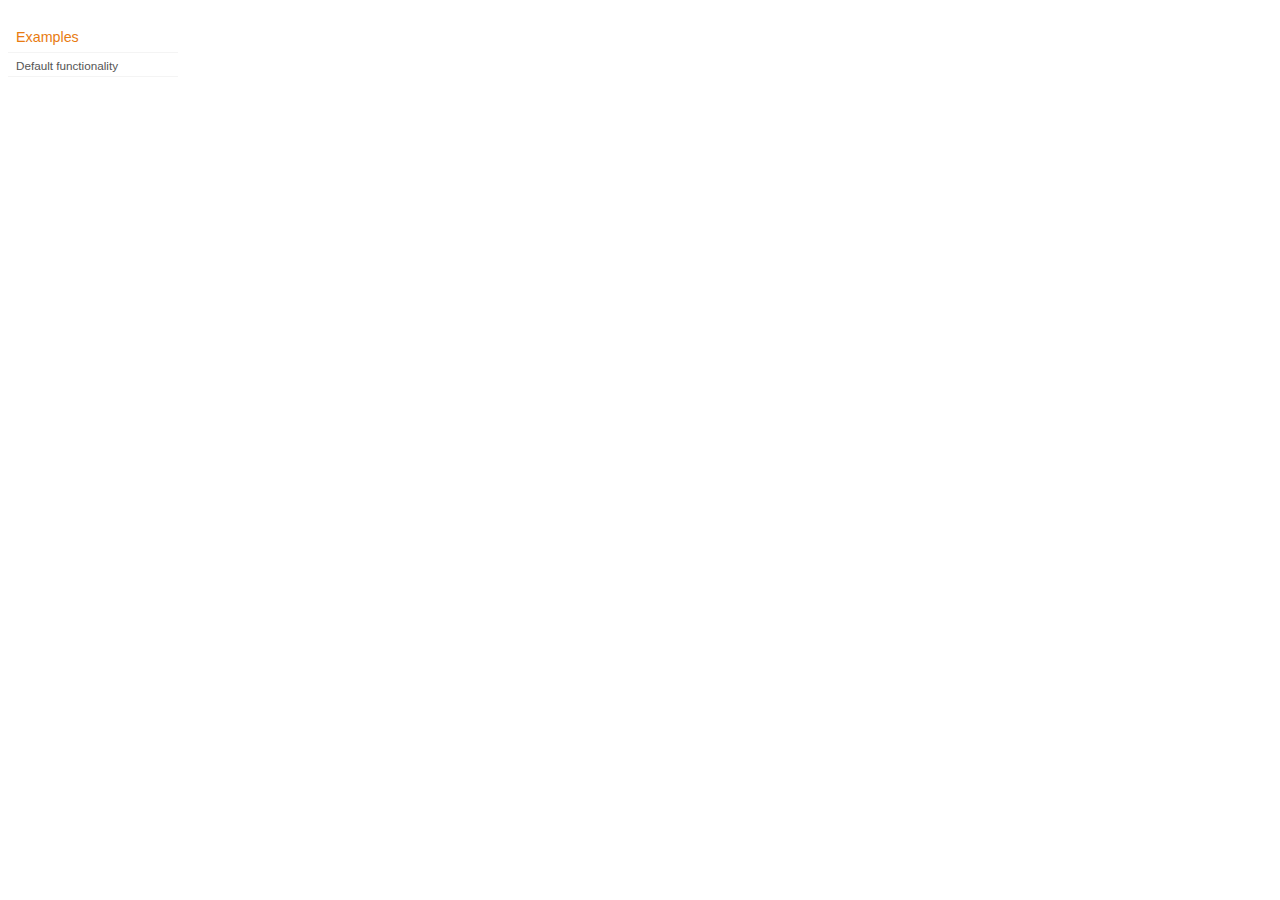
<file: js/jquery-ui-1.8.24.custom/development-bundle/demos/addClass/index.html>
<!DOCTYPE html>
<html lang="en">
<head>
	<meta charset="utf-8">
	<title>jQuery UI Effects Demos</title>
	<link rel="stylesheet" href="../demos.css">
</head>
<body>

<div class="demos-nav">
	<h4>Examples</h4>
	<ul>
		<li class="demo-config-on"><a href="default.html">Default functionality</a></li>
	</ul>
</div>

</body>
</html>
</file>
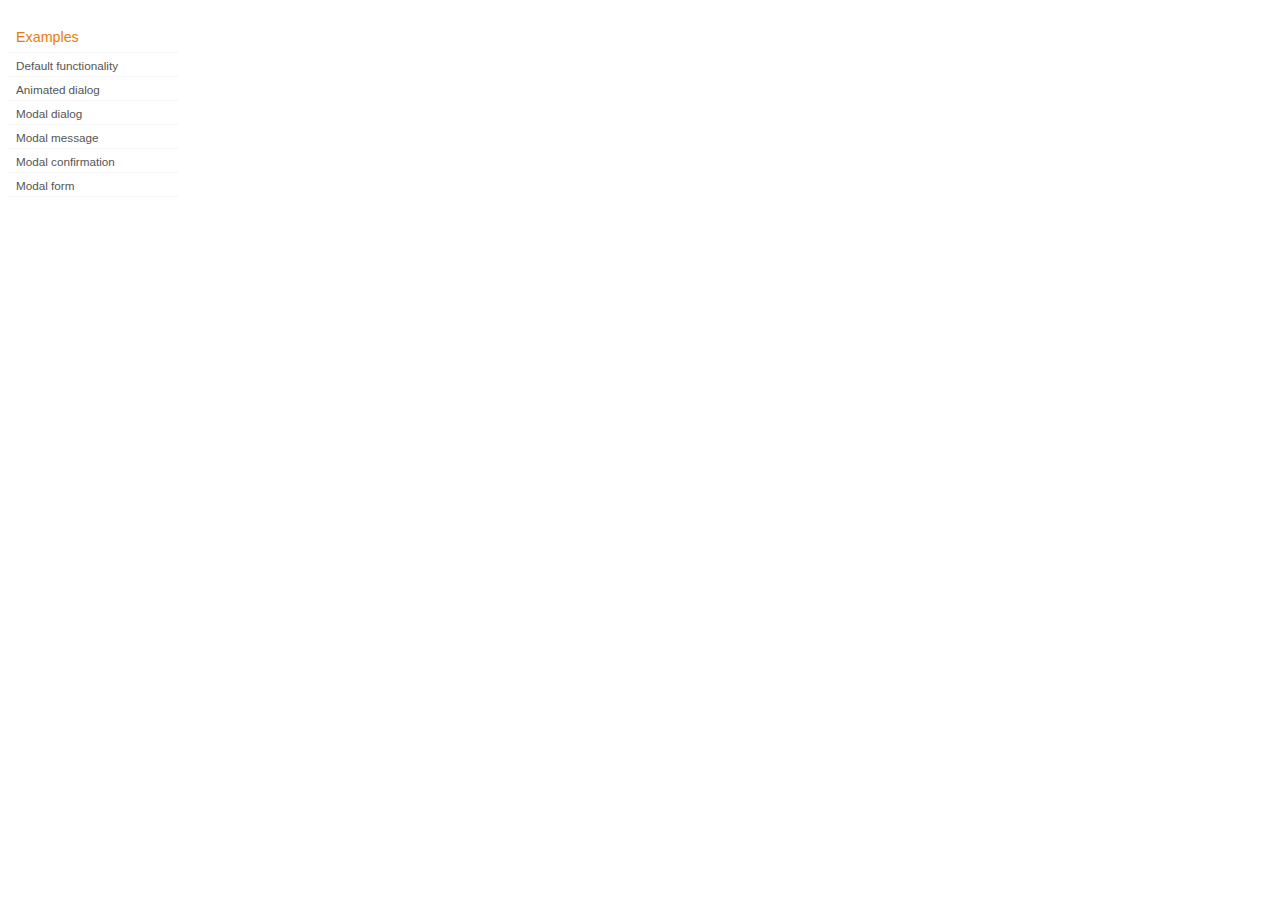
<file: js/jquery-ui-1.8.24.custom/development-bundle/demos/dialog/index.html>
<!DOCTYPE html>
<html lang="en">
<head>
	<meta charset="utf-8">
	<title>jQuery UI Dialog Demos</title>
	<link rel="stylesheet" href="../demos.css">
</head>
<body>

<div class="demos-nav">
	<h4>Examples</h4>
	<ul>
		<li class="demo-config-on"><a href="default.html">Default functionality</a></li>
		<li><a href="animated.html">Animated dialog</a></li>
		<li><a href="modal.html">Modal dialog</a></li>
		<li><a href="modal-message.html">Modal message</a></li>
		<li><a href="modal-confirmation.html">Modal confirmation</a></li>
		<li><a href="modal-form.html">Modal form</a></li>
	</ul>
</div>

</body>
</html>
</file>
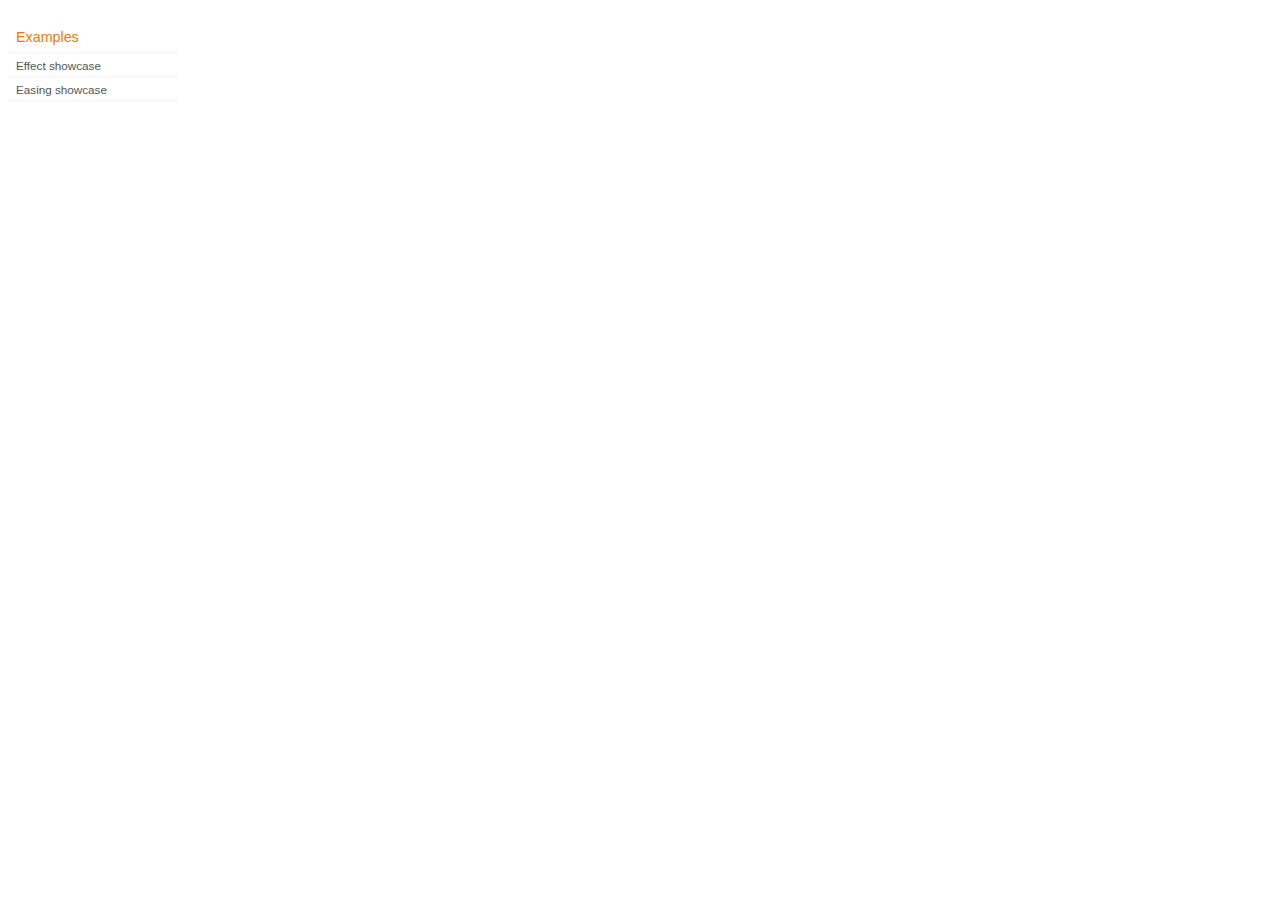
<file: js/jquery-ui-1.8.24.custom/development-bundle/demos/effect/index.html>
<!DOCTYPE html>
<html lang="en">
<head>
	<meta charset="utf-8">
	<title>jQuery UI Effects Demos</title>
	<link rel="stylesheet" href="../demos.css">
</head>
<body>

<div class="demos-nav">
	<h4>Examples</h4>
	<ul>
		<li class="demo-config-on"><a href="default.html">Effect showcase</a></li>
		<li><a href="easing.html">Easing showcase</a></li>
	</ul>
</div>

</body>
</html>
</file>
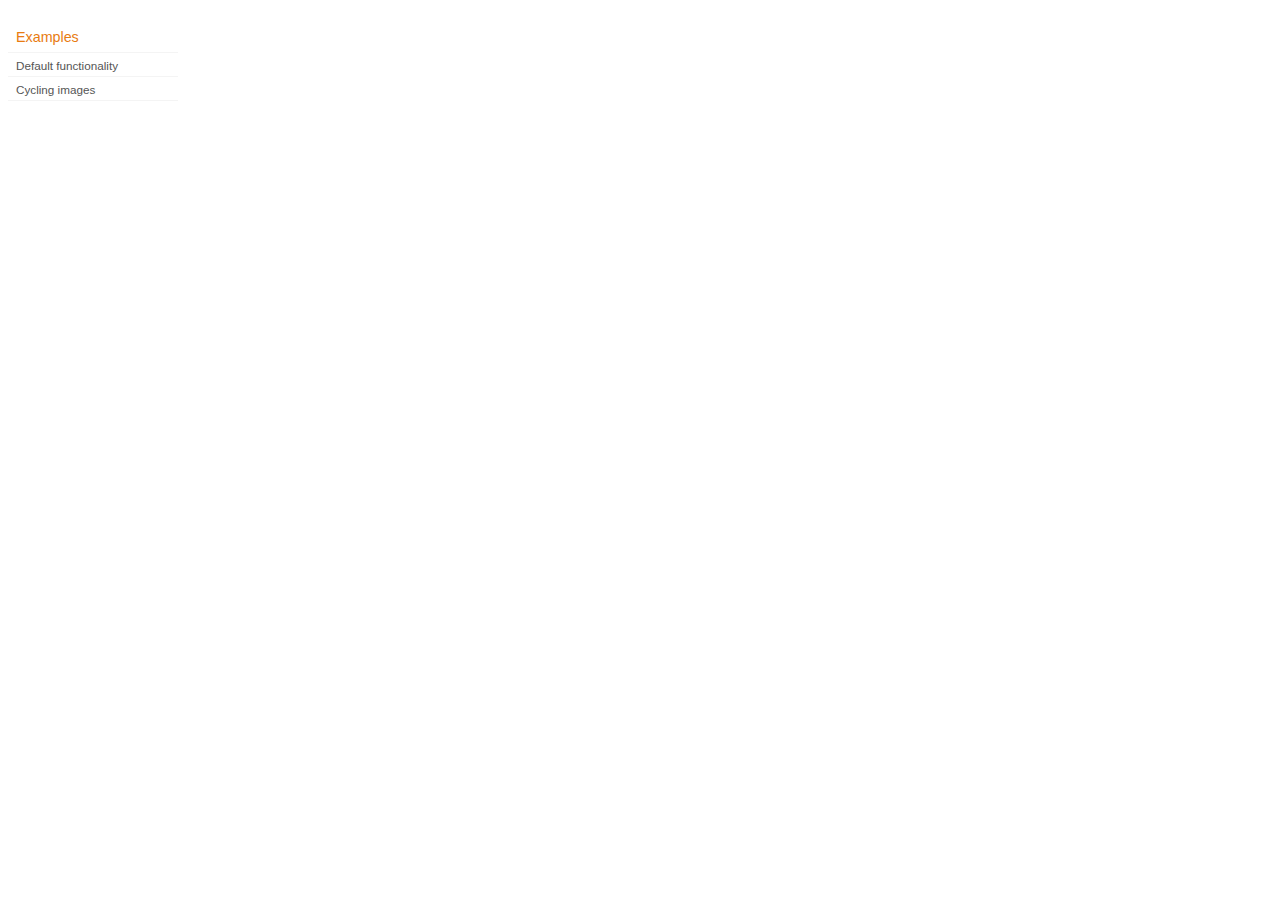
<file: js/jquery-ui-1.8.24.custom/development-bundle/demos/position/index.html>
<!DOCTYPE html>
<html lang="en">
<head>
	<meta charset="utf-8">
	<title>jQuery UI Position Demo</title>
	<link rel="stylesheet" href="../demos.css">
</head>
<body>

<div class="demos-nav">
	<h4>Examples</h4>
	<ul>
		<li class="demo-config-on"><a href="default.html">Default functionality</a></li>
		<li><a href="cycler.html">Cycling images</a></li>
	</ul>
</div>

</body>
</html>
</file>
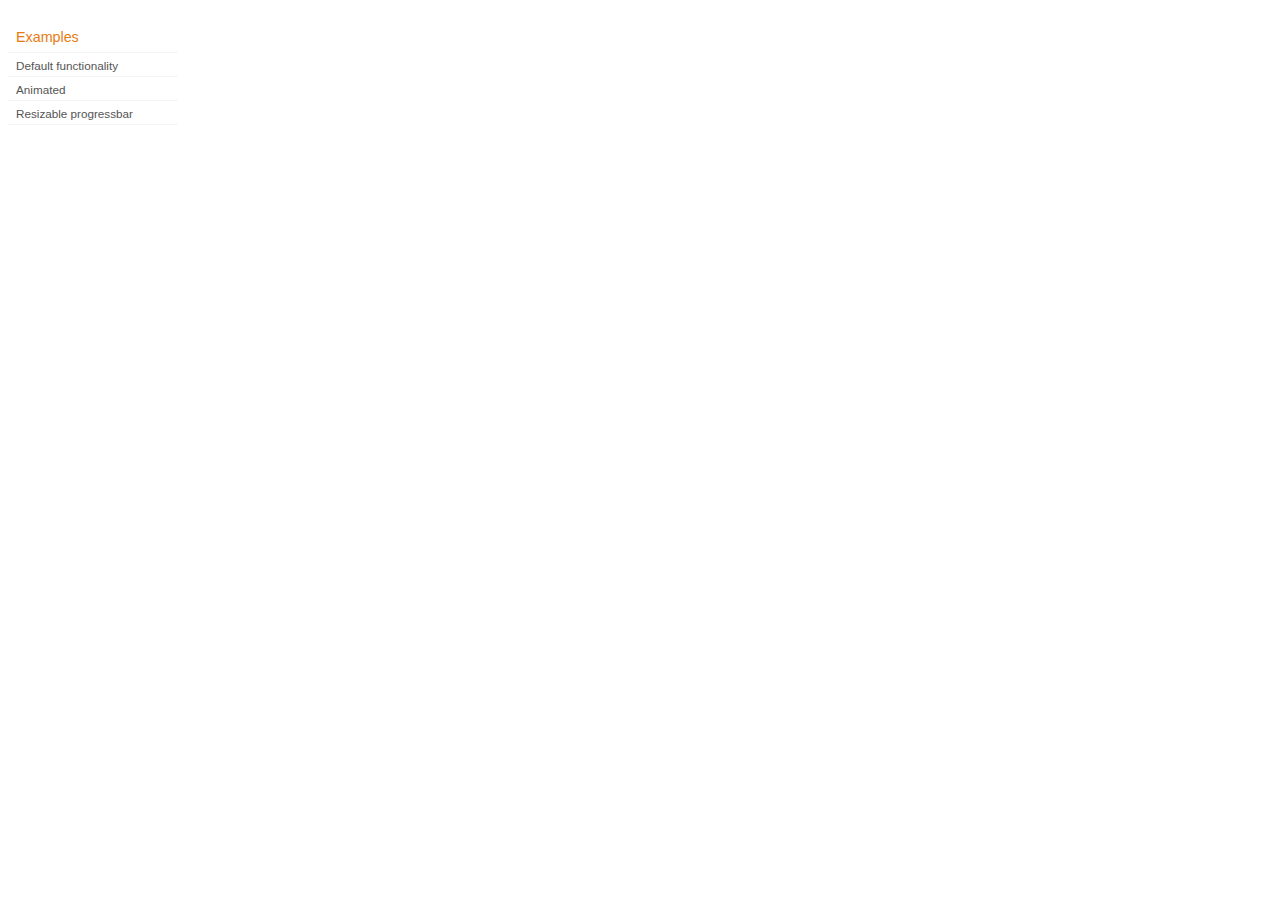
<file: js/jquery-ui-1.8.24.custom/development-bundle/demos/progressbar/index.html>
<!DOCTYPE html>
<html lang="en">
<head>
	<meta charset="utf-8">
	<title>jQuery UI Progressbar Demos</title>
	<link rel="stylesheet" href="../demos.css">
</head>
<body>

<div class="demos-nav">
	<h4>Examples</h4>
	<ul>
		<li class="demo-config-on"><a href="default.html">Default functionality</a></li>
		<li><a href="animated.html">Animated</a></li>
		<li><a href="resize.html">Resizable progressbar</a></li>
	</ul>
</div>

</body>
</html>
</file>
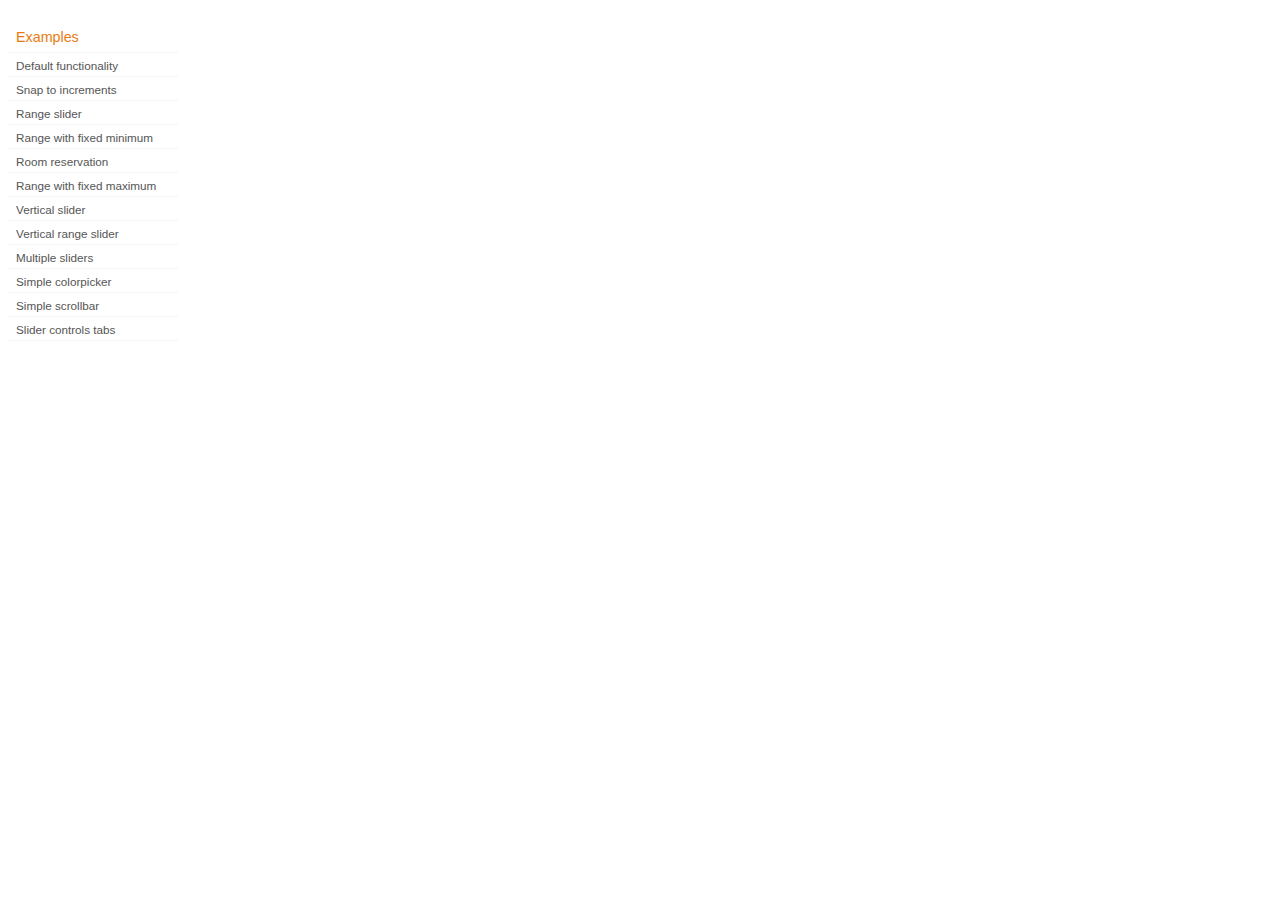
<file: js/jquery-ui-1.8.24.custom/development-bundle/demos/slider/index.html>
<!DOCTYPE html>
<html lang="en">
<head>
	<meta charset="utf-8">
	<title>jQuery UI Slider Demos</title>
	<link rel="stylesheet" href="../demos.css">
</head>
<body>

<div class="demos-nav">
	<h4>Examples</h4>
	<ul>
		<li class="demo-config-on"><a href="default.html">Default functionality</a></li>
		<li><a href="steps.html">Snap to increments</a></li>
		<li><a href="range.html">Range slider</a></li>
		<li><a href="rangemin.html">Range with fixed minimum</a></li>
		<li><a href="hotelrooms.html">Room reservation</a></li>
		<li><a href="rangemax.html">Range with fixed maximum</a></li>
		<li><a href="slider-vertical.html">Vertical slider</a></li>
		<li><a href="range-vertical.html">Vertical range slider</a></li>
		<li><a href="multiple-vertical.html">Multiple sliders</a></li>
		<li><a href="colorpicker.html">Simple colorpicker</a></li>
		<li><a href="side-scroll.html">Simple scrollbar</a></li>
		<li><a href="tabs.html">Slider controls tabs</a></li>
	</ul>
</div>

</body>
</html>
</file>
<file: js/jquery-ui-1.8.24.custom/development-bundle/demos/demos.css>
body {
	font-size: 62.5%;
}

table {
	font-size: 1em;
}

/* Site
   -------------------------------- */

body {
	font-family: "Trebuchet MS", "Helvetica", "Arial",  "Verdana", "sans-serif";
}

/* Layout
   -------------------------------- */

.layout-grid {
	width: 960px;
}

.layout-grid td {
	vertical-align: top;
}

.layout-grid td.left-nav {
	width: 140px;
}

.layout-grid td.normal {
	border-left: 1px solid #eee;
	padding: 20px 24px;
	font-family: "Trebuchet MS", "Helvetica", "Arial",  "Verdana", "sans-serif";
}

.layout-grid td.demos {
	background: url('/images/demos_bg.jpg') no-repeat;
	height: 337px;
	overflow: hidden;
}

/* Normal
   -------------------------------- */

.normal h3,
.normal h4 {
	margin: 0;
	font-weight: normal;
}

.normal h3 {
	padding: 0 0 9px;
	font-size: 1.8em;
}

.normal h4 {
	padding-bottom: 21px;
	border-bottom: 1px dashed #999;
	font-size: 1.2em;
	font-weight: bold;
}

.normal p {
	font-size: 1.2em;
}

/* Demos */

.demos-nav, .demos-nav dt, .demos-nav dd, .demos-nav ul, .demos-nav li {
	margin: 0;
	padding: 0
}

.demos-nav {
	float: left;
	width: 170px;
	font-size: 1.3em;
}

.demos-nav dt,
.demos-nav h4 {
	margin: 0;
	padding: 0;
	font: normal 1.1em "Trebuchet MS", "Helvetica", "Arial",  "Verdana", "sans-serif";
	color: #e87b10;
}

.demos-nav dt,
.demos-nav h4 {
	margin-top: 1.5em;
	margin-bottom: 0;
	padding-left: 8px;
	padding-bottom:5px;
	line-height: 1.2em;
	border-bottom: 1px solid #F4F4F4;
}

.demos-nav dd a,
.demos-nav li a {
	border-bottom: 1px solid #F4F4F4;
	display:block;
	padding: 4px 3px 4px 8px;
	font-size: 90%;
	text-decoration: none;
	color: #555 ;
	margin:2px 0;
	height:13px;
}

.demos-nav dd a:hover,
.demos-nav dd a:focus,
.demos-nav dd a:hover,
.demos-nav dd a:focus {
	background: #f3f3f3;
	color:#000;
	-moz-border-radius: 5px; -webkit-border-radius: 5px;
}
 .demos-nav dd a.selected {
	background: #555;
	color:#ffffff;
	-moz-border-radius: 5px; -webkit-border-radius: 5px;
}


/* new styles for demo pages, added by Filament 12.29.08
eventually we should convert the font sizes to ems -- using px for now to minimize style conflicts
*/

.normal h3.demo-header { font-size:32px; padding:0 0 5px; border-bottom:1px solid #eee; text-transform: capitalize; }
.normal h4.demo-subheader { font-size:10px; text-transform: uppercase; color:#999; padding:8px 0 3px; border:0; margin:0; }
.normal a:link,
.normal a:visited { color:#1b75bb; text-decoration:none; }
.normal a:hover,
.normal a:active { color:#0b559b; }

#demo-config { padding:20px 0 0; }

#demo-frame { float:left; width:540px; height:380px; border:1px solid #ddd; overflow: auto; position: relative; }
#demo-frame h3, #demo-frame h4 { padding: 0; font-weight: bold; font-size: 1em; }

#demo-config-menu { float:right; width:180px;  }
#demo-config-menu h4 { font-size:13px; color:#666; font-weight:normal; border:0; padding-left:18px; }

#demo-config-menu ul { list-style: none; padding: 0; margin: 0; }

#demo-config-menu li { font-size:12px; padding:0 0 0 10px; margin:3px 0; zoom: 1; }

#demo-config-menu li a:link,
#demo-config-menu li a:visited { display:block; padding:1px 8px 4px; border-bottom:1px dotted #b3b3b3; }
* html #demo-config-menu li a:link,
* html #demo-config-menu li a:visited { padding:1px 8px 2px; }
#demo-config-menu li a:hover,
#demo-config-menu li a:active { background-color:#f6f6f6; }

#demo-config-menu li.demo-config-on { background: url(images/demo-config-on-tile.gif) repeat-x left center; }

#demo-config-menu li.demo-config-on a:link,
#demo-config-menu li.demo-config-on a:visited,
#demo-config-menu li.demo-config-on a:hover,
#demo-config-menu li.demo-config-on a:active { background: url(images/demo-config-on.gif) no-repeat left; padding-left:18px; color:#fff; border:0; margin-left:-10px; margin-top: 0px; margin-bottom: 0px; }

#demo-source, #demo-notes {
	clear: both;
	padding: 20px 0 0;
	font-size: 1.3em;
}

#demo-notes { width:520px; color:#333; font-size: 1em; }
#demo-notes p code, .demo-description p code { padding: 0; font-weight: bold; }
#demo-source pre, #demo-source code { padding: 0; }
code, pre { padding:8px 0 8px 20px ; font-size: 1.2em; line-height:130%;  }

#demo-source a:link,
#demo-source a:visited,
#demo-source a:hover,
#demo-source a:active { font-size:12px; padding-left:13px; background-position: left center; background-repeat: no-repeat; }

#demo-source a.source-open:link,
#demo-source a.source-open:visited,
#demo-source a.source-open:hover,
#demo-source a.source-open:active { background-image: url(images/demo-spindown-open.gif); }

#demo-source a.source-closed:link,
#demo-source a.source-closed:visited,
#demo-source a.source-closed:hover,
#demo-source a.source-closed:active { background-image: url(images/demo-spindown-closed.gif); }

div.demo {
	padding:12px;
	font-family: "Trebuchet MS", "Arial", "Helvetica", "Verdana", "sans-serif";
}

div.demo h3.docs { clear:left; font-size:12px; font-weight:normal; padding:0 0 1em; margin:0; }

div.demo-description {
	clear:both;
	padding:12px;
	font-family: "Trebuchet MS", "Arial", "Helvetica", "Verdana", "sans-serif";
	font-size: 1.3em;
	line-height: 1.4em;
}

.ui-draggable, .ui-droppable {
	background-position: top left;
}

.left-nav .demos-nav {
	padding-right: 10px;
}

#demo-link { font-size:11px;  padding-top: 6px; clear: both; overflow: hidden; }
#demo-link a span.ui-icon { float:left; margin-right:3px; }

/* Component containers
----------------------------------*/
#widget-docs .ui-widget { font-family: Trebuchet MS,Verdana,Arial,sans-serif; font-size: 1em; }
#widget-docs .ui-widget input, #widget-docs .ui-widget select, #widget-docs .ui-widget textarea, #widget-docs .ui-widget button { font-family: Trebuchet MS,Verdana,Arial,sans-serif; font-size: 1em; }
#widget-docs .ui-widget-header { border: 1px solid #ffffff; background: #464646 url(images/464646_40x100_textures_01_flat_100.png) 50% 50% repeat-x; color: #ffffff; font-weight: bold; }
#widget-docs .ui-widget-header a { color: #ffffff; }
#widget-docs .ui-widget-content { border: 1px solid #ffffff; background: #ffffff url(images/ffffff_40x100_textures_01_flat_75.png) 50% 50% repeat-x; color: #222222; }
#widget-docs .ui-widget-content a { color: #222222; }

/* Interaction states
----------------------------------*/
#widget-docs .ui-state-default, #widget-docs .ui-widget-content #widget-docs .ui-state-default { border: 1px solid #666666; background: #555555 url(images/555555_40x100_textures_03_highlight_soft_75.png) 50% 50% repeat-x; font-weight: normal; color: #ffffff; outline: none; }
#widget-docs .ui-state-default a { color: #ffffff; text-decoration: none; outline: none; }
#widget-docs .ui-state-hover, #widget-docs .ui-widget-content #widget-docs .ui-state-hover, #widget-docs .ui-state-focus, #widget-docs .ui-widget-content #widget-docs .ui-state-focus { border: 1px solid #666666; background: #444444 url(images/444444_40x100_textures_03_highlight_soft_60.png) 50% 50% repeat-x; font-weight: normal; color: #ffffff; outline: none; }
#widget-docs .ui-state-hover a { color: #ffffff; text-decoration: none; outline: none; }
#widget-docs .ui-state-active, #widget-docs .ui-widget-content #widget-docs .ui-state-active { border: 1px solid #666666; background: #ffffff url(images/ffffff_40x100_textures_01_flat_65.png) 50% 50% repeat-x; font-weight: normal; color: #F6921E; outline: none; }
#widget-docs .ui-state-active a { color: #F6921E; outline: none; text-decoration: none; }

/* Interaction Cues
----------------------------------*/
#widget-docs .ui-state-highlight, #widget-docs .ui-widget-content #widget-docs .ui-state-highlight {border: 1px solid #fcefa1; background: #fbf9ee url(images/fbf9ee_40x100_textures_02_glass_55.png) 50% 50% repeat-x; color: #363636; }
#widget-docs .ui-state-error, #widget-docs .ui-widget-content #widget-docs .ui-state-error {border: 1px solid #cd0a0a; background: #fef1ec url(images/fef1ec_40x100_textures_05_inset_soft_95.png) 50% bottom repeat-x; color: #cd0a0a; }
#widget-docs .ui-state-error-text, #widget-docs .ui-widget-content #widget-docs .ui-state-error-text { color: #cd0a0a; }
#widget-docs .ui-state-disabled, #widget-docs .ui-widget-content #widget-docs .ui-state-disabled { opacity: .35; filter:Alpha(Opacity=35); background-image: none; }
#widget-docs .ui-priority-primary, #widget-docs .ui-widget-content #widget-docs .ui-priority-primary { font-weight: bold; }
#widget-docs .ui-priority-secondary, #widget-docs .ui-widget-content #widget-docs .ui-priority-secondary { opacity: .7; filter:Alpha(Opacity=70); font-weight: normal; }

/* Icons
----------------------------------*/

/* states and images */
#demo-frame-wrapper .ui-icon, #widget-docs .ui-icon { width: 16px; height: 16px; background-image: url(images/222222_256x240_icons_icons.png); }
#widget-docs .ui-widget-content .ui-icon {background-image: url(images/222222_256x240_icons_icons.png); }
#widget-docs .ui-widget-header .ui-icon {background-image: url(images/222222_256x240_icons_icons.png); }
#widget-docs .ui-state-default .ui-icon { background-image: url(images/888888_256x240_icons_icons.png); }
#widget-docs .ui-state-hover .ui-icon, #widget-docs .ui-state-focus .ui-icon {background-image: url(images/454545_256x240_icons_icons.png); }
#widget-docs .ui-state-active .ui-icon {background-image: url(images/454545_256x240_icons_icons.png); }
#widget-docs .ui-state-highlight .ui-icon {background-image: url(images/2e83ff_256x240_icons_icons.png); }
#widget-docs .ui-state-error .ui-icon, #widget-docs .ui-state-error-text .ui-icon {background-image: url(images/cd0a0a_256x240_icons_icons.png); }


/* Misc visuals
----------------------------------*/

/* Corner radius */
#widget-docs .ui-corner-tl { -moz-border-radius-topleft: 4px; -webkit-border-top-left-radius: 4px; }
#widget-docs .ui-corner-tr { -moz-border-radius-topright: 4px; -webkit-border-top-right-radius: 4px; }
#widget-docs .ui-corner-bl { -moz-border-radius-bottomleft: 4px; -webkit-border-bottom-left-radius: 4px; }
#widget-docs .ui-corner-br { -moz-border-radius-bottomright: 4px; -webkit-border-bottom-right-radius: 4px; }
#widget-docs .ui-corner-top { -moz-border-radius-topleft: 4px; -webkit-border-top-left-radius: 4px; -moz-border-radius-topright: 4px; -webkit-border-top-right-radius: 4px; }
#widget-docs .ui-corner-bottom { -moz-border-radius-bottomleft: 4px; -webkit-border-bottom-left-radius: 4px; -moz-border-radius-bottomright: 4px; -webkit-border-bottom-right-radius: 4px; }
#widget-docs .ui-corner-right {  -moz-border-radius-topright: 4px; -webkit-border-top-right-radius: 4px; -moz-border-radius-bottomright: 4px; -webkit-border-bottom-right-radius: 4px; }
#widget-docs .ui-corner-left { -moz-border-radius-topleft: 4px; -webkit-border-top-left-radius: 4px; -moz-border-radius-bottomleft: 4px; -webkit-border-bottom-left-radius: 4px; }
#widget-docs .ui-corner-all { -moz-border-radius: 4px; -webkit-border-radius: 4px; }

/* Overlays */
#widget-docs .ui-widget-overlay { background: #aaaaaa url(images/aaaaaa_40x100_textures_01_flat_0.png) 50% 50% repeat-x; opacity: .30;filter:Alpha(Opacity=30); }
#widget-docs .ui-widget-shadow { margin: -8px 0 0 -8px; padding: 8px; background: #aaaaaa url(images/aaaaaa_40x100_textures_01_flat_0.png) 50% 50% repeat-x; opacity: .30;filter:Alpha(Opacity=30); -moz-border-radius: 8px; -webkit-border-radius: 8px; }

/*
----------------------------------*/

#widget-docs { margin:20px 0 0; border: none; }

#widget-docs h2, #widget-docs h3, #widget-docs h4, #widget-docs p, #widget-docs ul, #widget-docs code { margin:0; padding:0; }
#widget-docs code { display:block; color:#444; font-size:.9em; margin:0 0 1em; }
#widget-docs code strong { color:#000; }
#widget-docs p { margin:0 3em 1.2em 0; }
#widget-docs p.intro { font-size:13px; color:#666; line-height:1.3; }
#widget-docs ul { list-style-type: none; }

#widget-docs h2 { font-size:16px; margin:1.2em 0 .5em; }
#widget-docs h3 { font-size:14px; color:#e6820E; margin:1.5em 0 .5em; }
.normal #widget-docs h4 { font-size:12px; color:#000; border:0; margin:0 0 .5em; }

#docs-overview-main { width:400px; }
#docs-overview-sidebar { float:right; width:200px; }
#docs-overview-sidebar a span { color:#666; }
#widget-docs #docs-overview-main p { margin-right:0; }
#widget-docs #docs-overview-sidebar h4 { padding-left:0; }

.docs-list-header { float:left; width:100%; margin:10px 0 0; border-bottom:1px solid #eee; }
#widget-docs .docs-list-header h2 { float:left; margin:0; }
#widget-docs .docs-list-header p { float:right; margin:5px 0; font-size:11px; }

.docs-list { float:left; width:100%; padding:0 0 10px; }
.docs-list .param-header { float:left; clear:left; width:100%; padding:8px 0; border-top:1px solid #eee; }
#widget-docs .param-header h3, #widget-docs .param-header p { margin:0; float:left; }
#widget-docs .param-header h3 { width:50%; }
#widget-docs .param-header h3 span { background: url(images/demo-spindown-closed.gif) no-repeat left; padding-left:13px; }
#widget-docs .param-open .param-header h3 span { background: url(images/demo-spindown-open.gif) no-repeat left; }
#widget-docs .param-header p { width:24%; }
#widget-docs .param-header p.param-type span { background: url(images/icon-docs-info.gif) no-repeat left; cursor:pointer; border-bottom:1px dashed #ccc; padding-left:15px; }

.param-details { padding-left:13px; }
.param-args { margin:0 0 1.5em; border-top:1px dotted #ccc;}
.param-args td { padding:3px 30px 3px 5px; border-bottom:1px dotted #ccc;  }


/* overrides for ui-tab styles */
#widget-docs ul.ui-tabs-nav { padding:0 0 0 8px; }
#widget-docs .ui-tabs-nav li { margin:5px 5px 0 0; }

#widget-docs .ui-tabs-nav li a:link,
#widget-docs .ui-tabs-nav li a:visited,
#widget-docs .ui-tabs-nav li a:hover,
#widget-docs .ui-tabs-nav li a:active { font-size:14px; padding:4px 1.2em 3px; color:#fff; }

#widget-docs .ui-tabs-nav li.ui-tabs-selected a:link,
#widget-docs .ui-tabs-nav li.ui-tabs-selected a:visited,
#widget-docs .ui-tabs-nav li.ui-tabs-selected a:hover,
#widget-docs .ui-tabs-nav li.ui-tabs-selected a:active { color:#e6820E; }

#widget-docs .ui-tabs-panel { padding:20px 9px; font-size:12px; line-height:1.4; color:#000; }

#widget-docs .ui-widget-content a:link,
#widget-docs .ui-widget-content a:visited { color:#1b75bb; text-decoration:none; }
#widget-docs .ui-widget-content a:hover,
#widget-docs .ui-widget-content a:active { color:#0b559b; }
</file>
